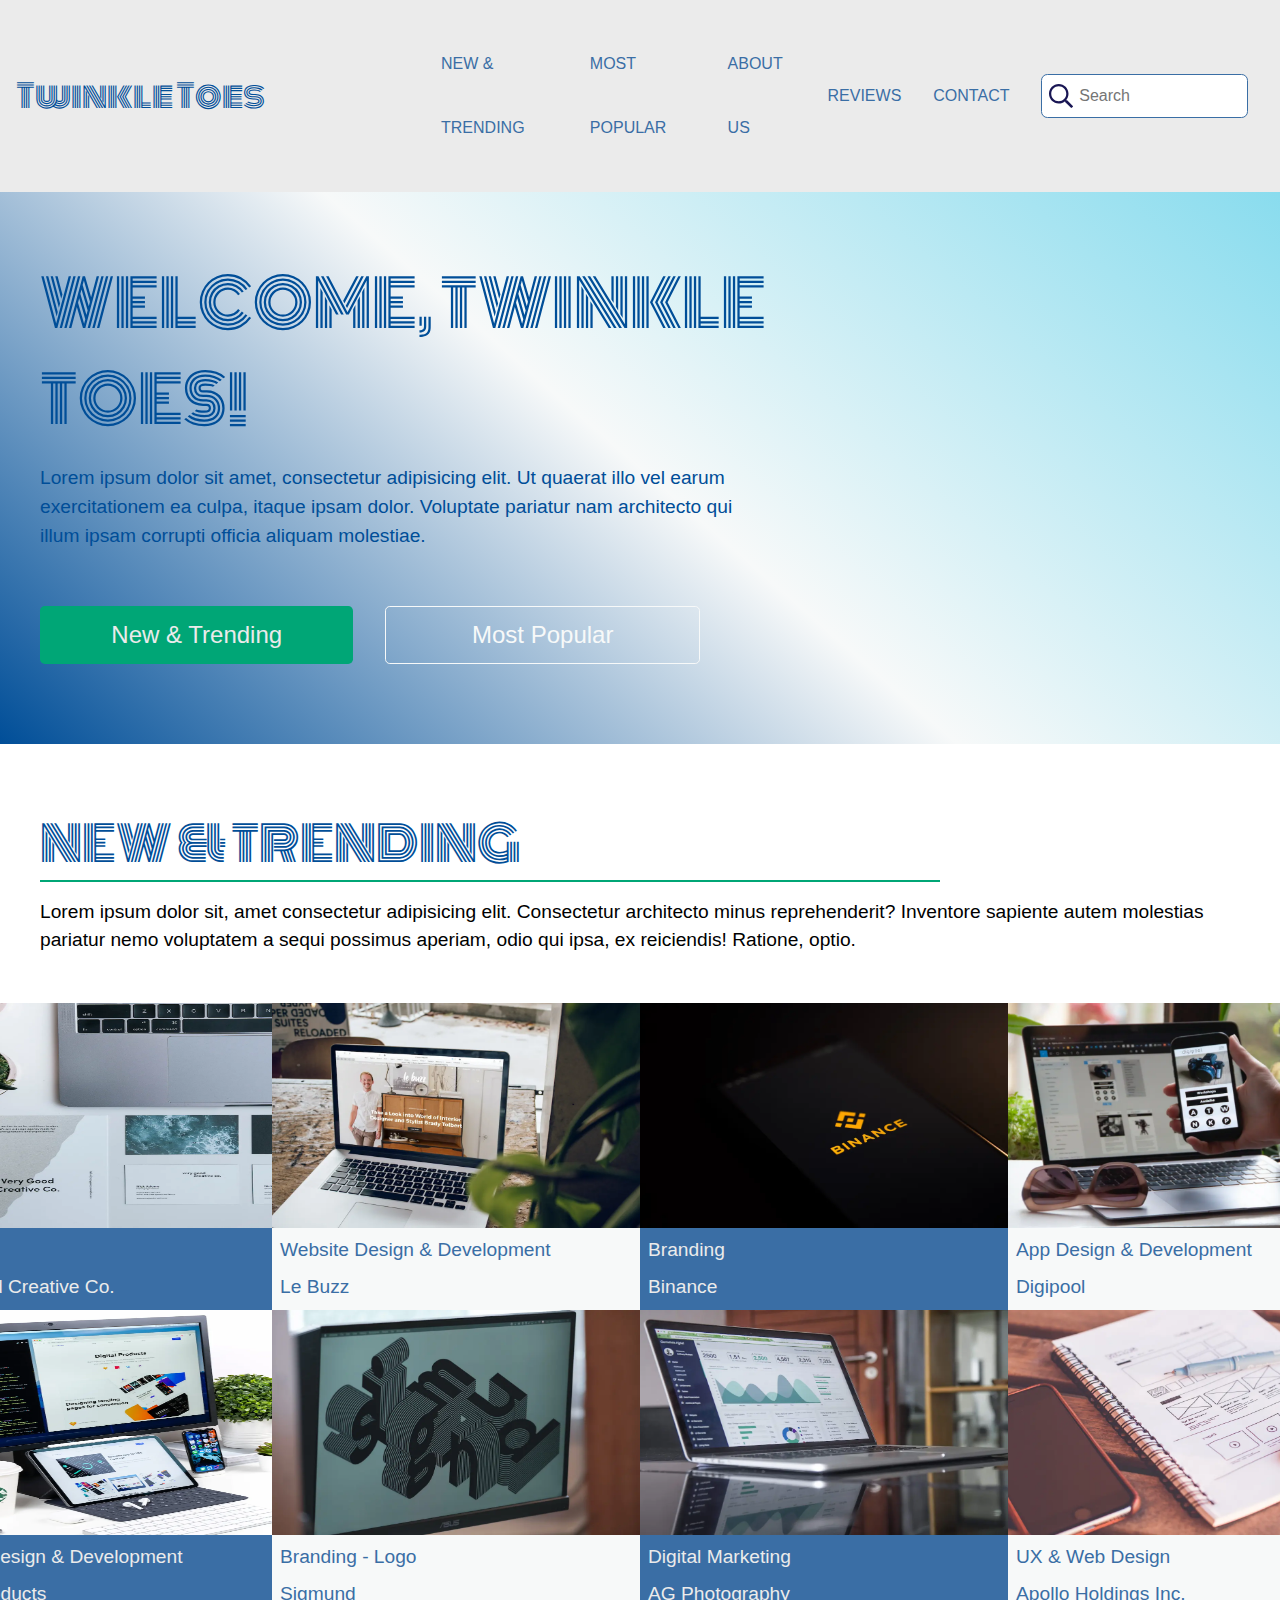
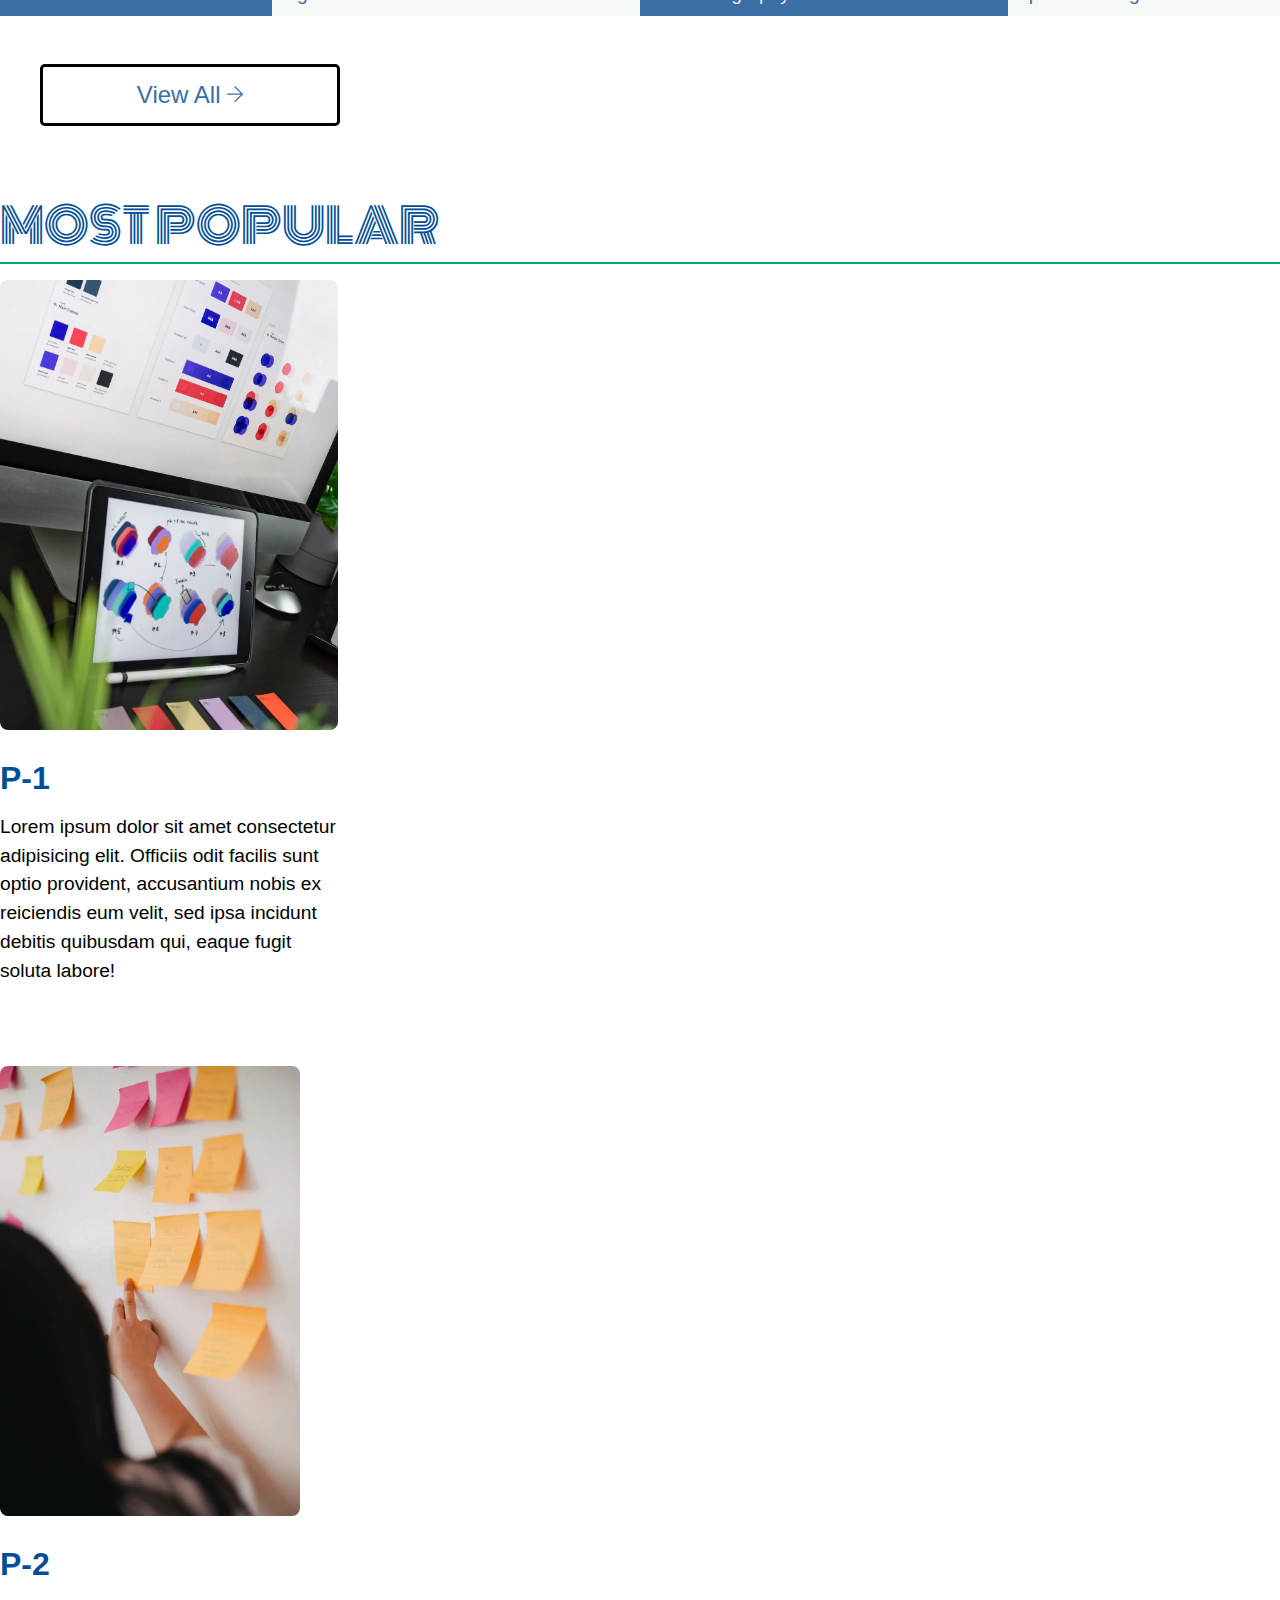
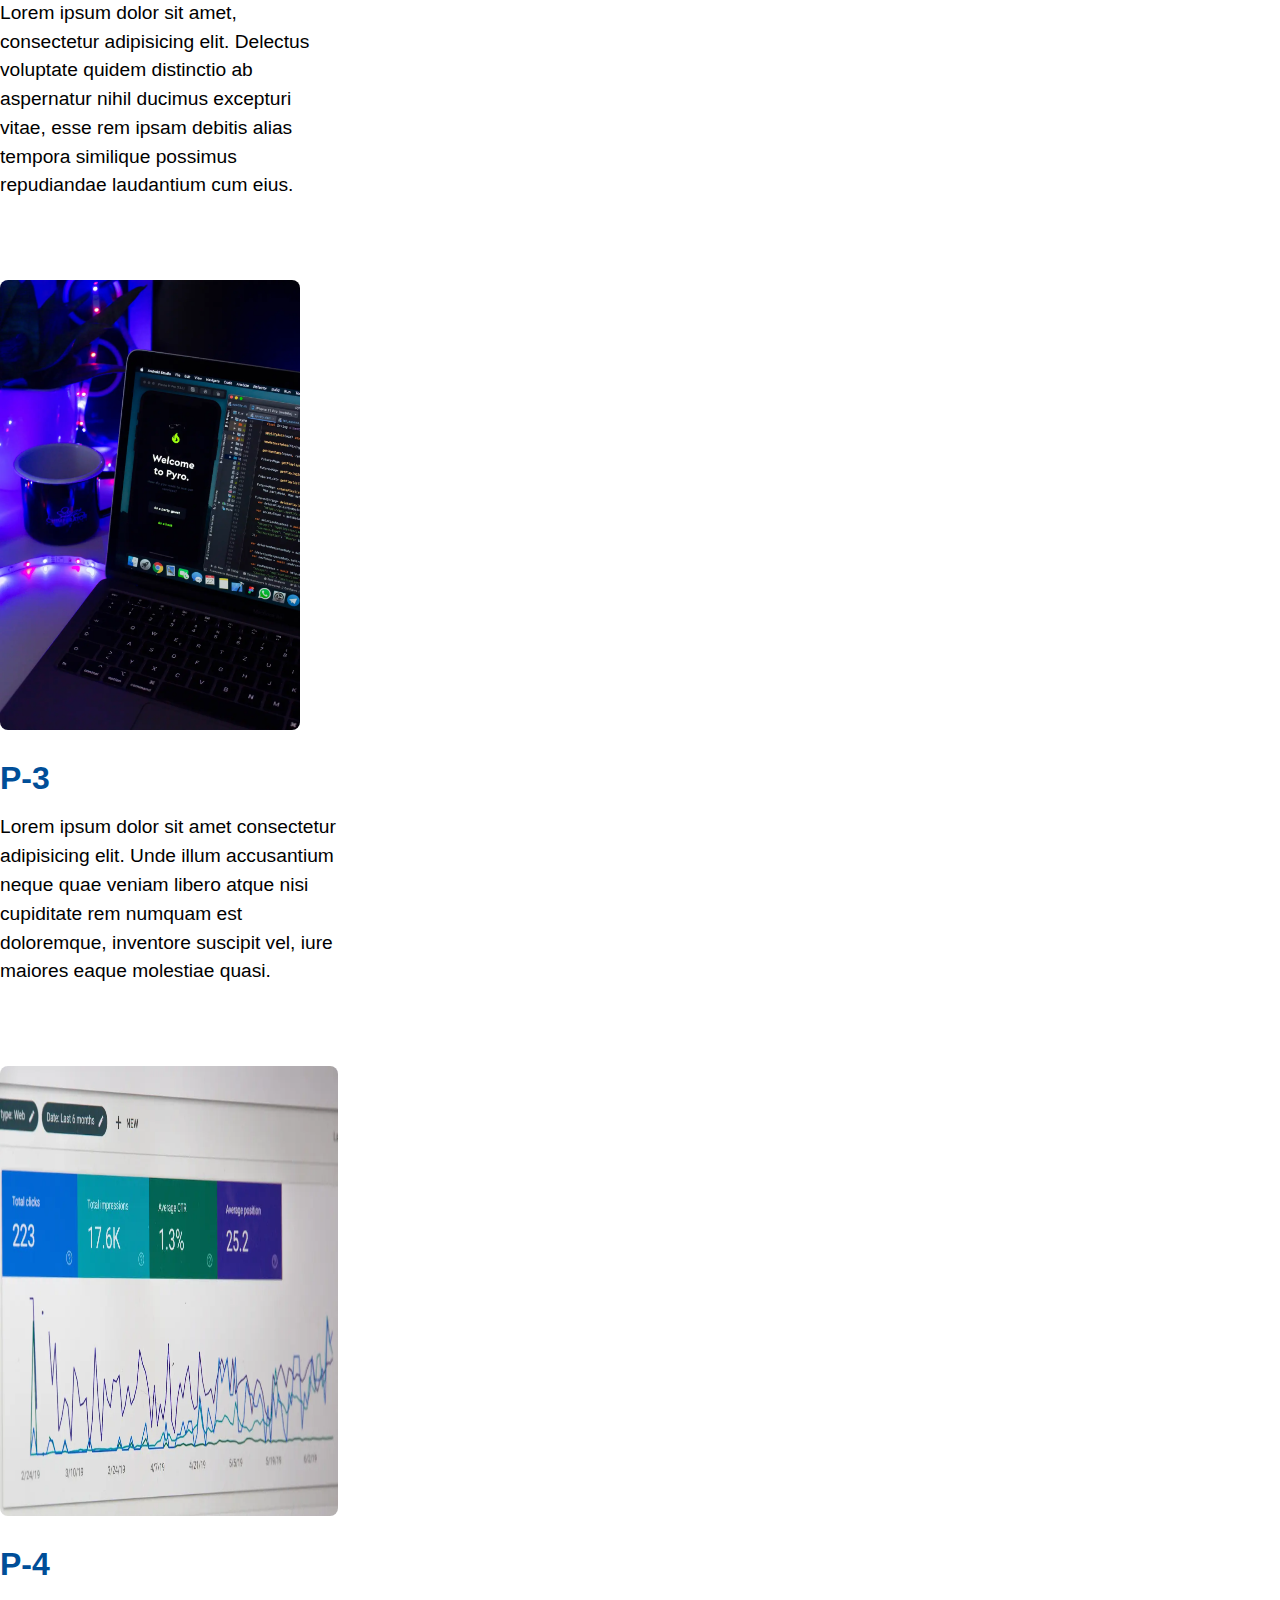
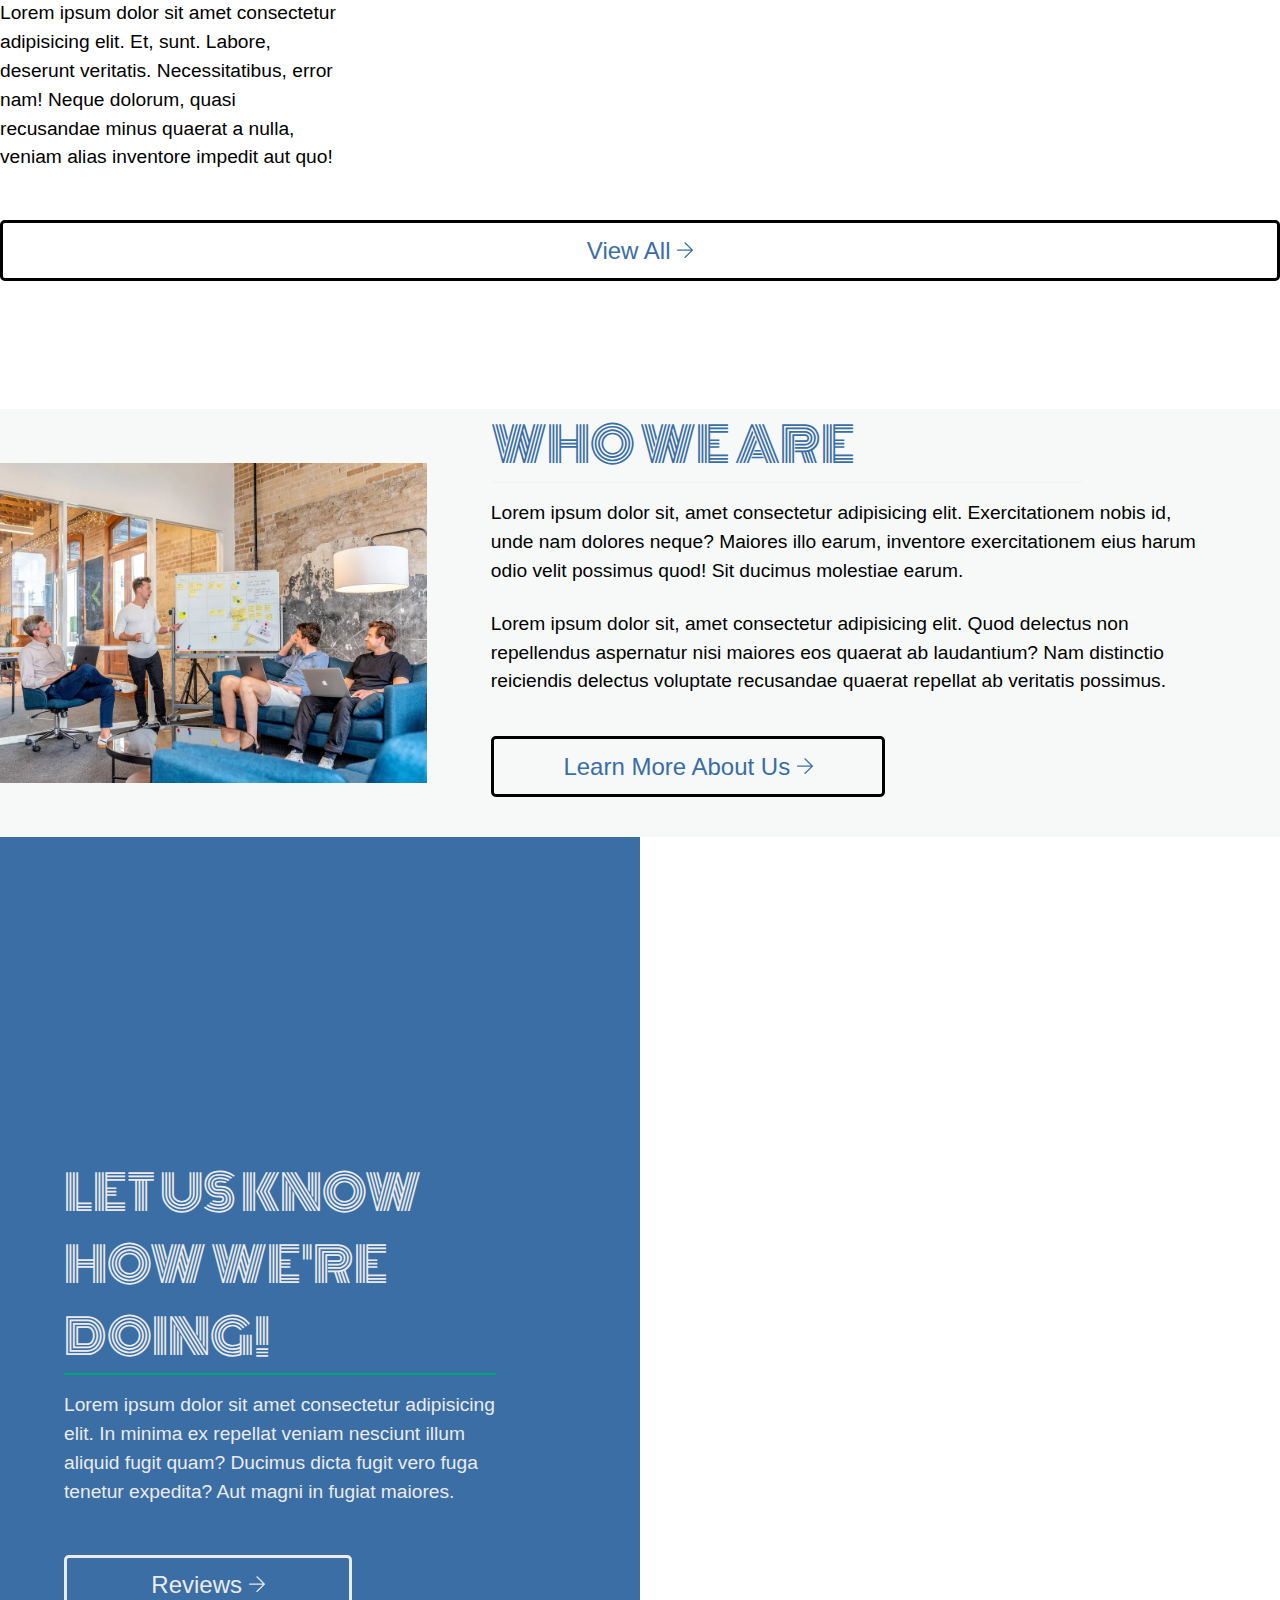
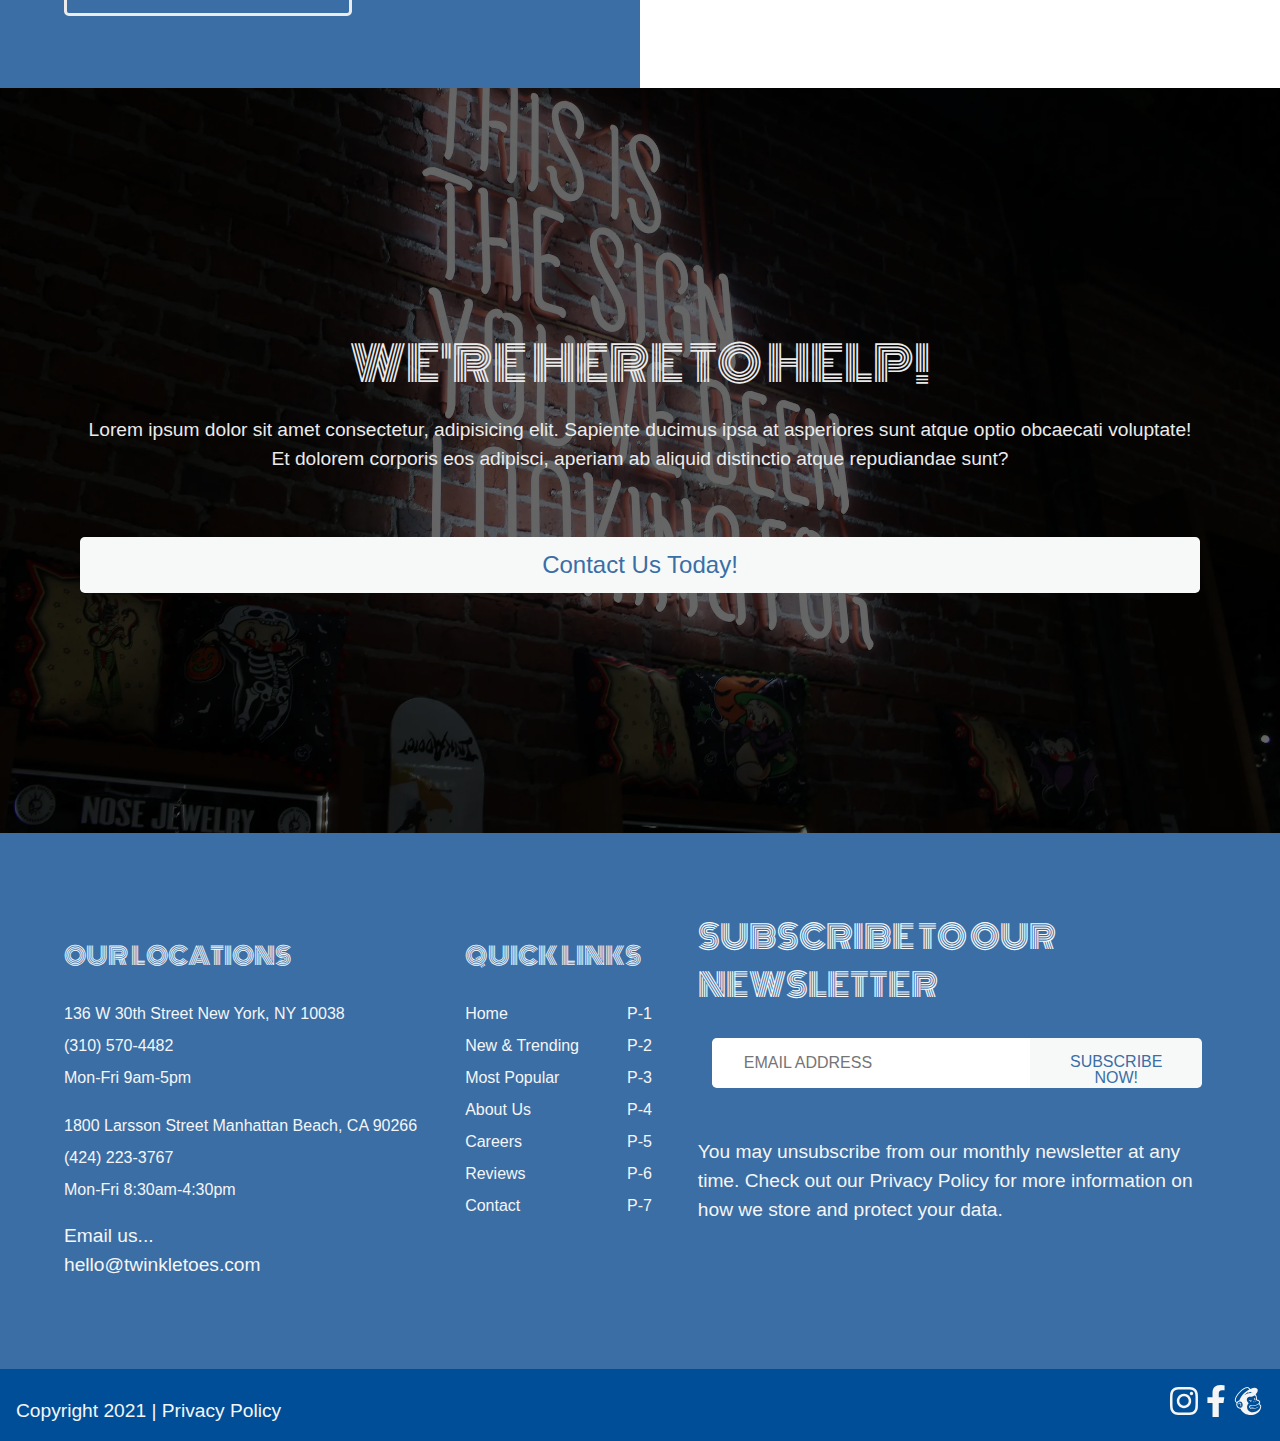
<file: index.html>
<!DOCTYPE html>
<html lang="en">
	<head>
		<meta charset="utf-8">
		<meta name="viewport" content="width=device-width, initial-scale=1.0">
		<title>Creative Studio | Home</title>
		<meta name="author" content="Christopher Glinka | glinkachris@gmail.com | GitHub: CGlinka95">
		<meta name="description" content="Prototype for a functioning shoe store website.">
		<!-- Google Fonts -->
		<link rel="preconnect" href="https://fonts.googleapis.com">
		<link rel="preconnect" href="https://fonts.gstatic.com" crossorigin>
		<link href="https://fonts.googleapis.com/css2?family=Monoton&display=swap" rel="stylesheet">
		<!-- Stylesheets -->
		<link rel="stylesheet" type="text/css" href="css/modern-reset.css">
		<link rel="stylesheet" type="text/css" href="css/styles.css">
		<script src="js/index.js" defer></script>
	</head>
	<body>
		<header>
			<div class="inner-container wide-flex">
				<div class="flex">
					<h1><a href="index.html">Twinkle Toes</a></h1>
					<div class="menu-icon">
						<svg enable-background="new 0 0 150 150" version="1.1" viewBox="0 0 150 150" xml:space="preserve" xmlns="http://www.w3.org/2000/svg">
							<path d="M15,30h120c8.284,0,15-6.716,15-15s-6.716-15-15-15H15C6.716,0,0,6.716,0,15S6.716,30,15,30z"/>
							<path d="M135,60H15C6.716,60,0,66.716,0,75s6.716,15,15,15h120c8.284,0,15-6.716,15-15S143.284,60,135,60z"/>
							<path d="M135 120h-120c-8.284 0-15 6.716-15 15s6.716 15 15 15h120c8.284 0 15-6.716 15-15s-6.716-15-15-15z"/>
						</svg>
					</div>
				</div>
				<nav class="navbar">
					<ul class="main-menu">
						<li>
							<a href="#">New & Trending</a>
						</li>
						<li>
							<a href="#">Most Popular</a>		
						</li>
						<li>
							<a href="#">About Us</a>	
						</li>
						<li>
							<a href="#">Reviews</a>	
						</li>
						<li>
							<a href="contact.html">Contact</a>	
						</li>
						<li>
							<form action="#" method="GET" role="search">
								<label class="sr-only" for="search">Search Bar</label>
								<input type="text" id="search" placeholder="Search" />
							</form>	
						</li>
					</ul>
				</nav>
			</div>
		</header>

		<main>
			<section class="home-section-1">
				<div class="wrapper">
					<h2>Welcome, Twinkle Toes!</h2>
					<p>
						Lorem ipsum dolor sit amet, consectetur adipisicing elit. Ut quaerat illo vel earum exercitationem ea culpa, itaque ipsam dolor. Voluptate pariatur nam architecto qui illum ipsam corrupti officia aliquam molestiae.
					</p>
					<div class="md-flex-container">
						<button>New & Trending</button>
						<button>Most Popular</button>
					</div>
				</div>
			</section>
			
			<section>
				<div class="wrapper">
					<h2>New & Trending</h2>
					<p>
						Lorem ipsum dolor sit, amet consectetur adipisicing elit. Consectetur architecto minus reprehenderit? Inventore sapiente autem molestias pariatur nemo voluptatem a sequi possimus aperiam, odio qui ipsa, ex reiciendis! Ratione, optio.
					</p>
				</div>
				<div class="horizontal-flex-container">
					<div>
						<img src="img/very-good-creative-branding.webp" alt="Very Good Creative Compnay Branding" title="Very Good Creative Compnay Branding">
						<p>Branding</p>
						<p>Very Good Creative Co.</p>
					</div>
					<div>
						<img src="img/le-buzz-website.webp" alt="Le Buzz Website on a Laptop" title="Le Buzz Website on a Laptop">
						<p>Website Design & Development</p>
						<p>Le Buzz</p>
					</div>
					<div>
						<img src="img/binance-branding.webp" alt="Binance Branding Logo" title="Binance Branding Logo">
						<p>Branding</p>
						<p>Binance</p>
					</div>
					<div>
						<img src="img/digipool-app-dev.webp" alt="App design and development on a smart phone and laptop" title="App design and development on a smart phone and laptop">
						<p>App Design & Development</p>
						<p>Digipool</p>
					</div>
				</div>
				<div class="horizontal-flex-container">
					<div>
						<img src="img/daniel-korpai-pKRNxEguRgM-unsplash.webp" alt="Coding for a website on a laptop and a tablet" title="Coding for a website on a laptop and a tablet">
						<p>Website Design & Development</p>
						<p>Digital Products</p>
					</div>
					<div>
						<img src="img/signmud-branding.webp" alt="Sigmund Branding Logo" title="Sigmund Branding Logo">
						<p>Branding - Logo</p>
						<p>Sigmund</p>
					</div>
					<div>
						<img src="img/ag-photography-digital-marketing.webp" alt="Digital Marketing graph on a laptop" title="Digital Marketing graph on a laptop">
						<p>Digital Marketing</p>
						<p>AG Photography</p>
					</div>
					<div>
						<img src="img/apollo-holdings-ux.webp" alt="Sketches of a UX and website design" title="Sketches of a UX and website design">
						<p>UX & Web Design</p>
						<p>Apollo Holdings Inc.</p>
					</div>
				</div>
				<div class="wrapper">
					<button>View All 
						<svg class="svg-inline--fa fa-arrow-right fa-w-14" aria-hidden="true" data-icon="arrow-right" data-prefix="fal" focusable="false" role="img" viewBox="0 0 448 512" xmlns="http://www.w3.org/2000/svg">
							<path d="M216.464 36.465l-7.071 7.07c-4.686 4.686-4.686 12.284 0 16.971L387.887 239H12c-6.627 0-12 5.373-12 12v10c0 6.627 5.373 12 12 12h375.887L209.393 451.494c-4.686 4.686-4.686 12.284 0 16.971l7.071 7.07c4.686 4.686 12.284 4.686 16.97 0l211.051-211.05c4.686-4.686 4.686-12.284 0-16.971L233.434 36.465c-4.686-4.687-12.284-4.687-16.97 0z" fill="currentColor"/>
						</svg>
					</button>
				</div>
			</section>
			
			<section>
				<div class="wrapper">
					<div>
						<h2>Most Popular</h2>
						<div class="md-flex-container">
							<div>
								<img src="img/branding.webp" alt="Comparing colour palettes" title="Comparing colour palettes">
								<h3>P-1</h3>
								<p>Lorem ipsum dolor sit amet consectetur adipisicing elit. Officiis odit facilis sunt optio provident, accusantium nobis ex reiciendis eum velit, sed ipsa incidunt debitis quibusdam qui, eaque fugit soluta labore!</p>
							</div>
							<div>
								<img src="img/web-design.webp" alt="Team collaborating over notes" title="Team collaborating over notes">
								<h3>P-2</h3>
								<p>Lorem ipsum dolor sit amet, consectetur adipisicing elit. Delectus voluptate quidem distinctio ab aspernatur nihil ducimus excepturi vitae, esse rem ipsam debitis alias tempora similique possimus repudiandae laudantium cum eius.</p>
							</div>
							<div>
								<img src="img/app-design.webp" alt="Coding a mobile app on a laptop" title="Coding a mobile app on a laptop">
								<h3>P-3</h3>
								<p>Lorem ipsum dolor sit amet consectetur adipisicing elit. Unde illum accusantium neque quae veniam libero atque nisi cupiditate rem numquam est doloremque, inventore suscipit vel, iure maiores eaque molestiae quasi.</p>
							</div>
							<div>
								<img src="img/digital-marketing.webp" alt="Digital marketing graph and statistics" title="Digital marketing graph and statistics">
								<h3>P-4</h3>
								<p>Lorem ipsum dolor sit amet consectetur adipisicing elit. Et, sunt. Labore, deserunt veritatis. Necessitatibus, error nam! Neque dolorum, quasi recusandae minus quaerat a nulla, veniam alias inventore impedit aut quo!</p>
							</div>
						</div>
						<button>View All 
							<svg class="svg-inline--fa fa-arrow-right fa-w-14" aria-hidden="true" data-icon="arrow-right" data-prefix="fal" focusable="false" role="img" viewBox="0 0 448 512" xmlns="http://www.w3.org/2000/svg">
								<path d="M216.464 36.465l-7.071 7.07c-4.686 4.686-4.686 12.284 0 16.971L387.887 239H12c-6.627 0-12 5.373-12 12v10c0 6.627 5.373 12 12 12h375.887L209.393 451.494c-4.686 4.686-4.686 12.284 0 16.971l7.071 7.07c4.686 4.686 12.284 4.686 16.97 0l211.051-211.05c4.686-4.686 4.686-12.284 0-16.971L233.434 36.465c-4.686-4.687-12.284-4.687-16.97 0z" fill="currentColor"/>
							</svg>
						</button>
					</div>
				</div>
			</section>

			<section>
				<div class="wrapper">
					<h2>Who We Are</h2>
					<p>
						Lorem ipsum dolor sit, amet consectetur adipisicing elit. Exercitationem nobis id, unde nam dolores neque? Maiores illo earum, inventore exercitationem eius harum odio velit possimus quod! Sit ducimus molestiae earum.
					</p>
					<p>
						Lorem ipsum dolor sit, amet consectetur adipisicing elit. Quod delectus non repellendus aspernatur nisi maiores eos quaerat ab laudantium? Nam distinctio reiciendis delectus voluptate recusandae quaerat repellat ab veritatis possimus.
					</p>
					<button>Learn More About Us 
						<svg class="svg-inline--fa fa-arrow-right fa-w-14" aria-hidden="true" data-icon="arrow-right" data-prefix="fal" focusable="false" role="img" viewBox="0 0 448 512" xmlns="http://www.w3.org/2000/svg">
							<path d="M216.464 36.465l-7.071 7.07c-4.686 4.686-4.686 12.284 0 16.971L387.887 239H12c-6.627 0-12 5.373-12 12v10c0 6.627 5.373 12 12 12h375.887L209.393 451.494c-4.686 4.686-4.686 12.284 0 16.971l7.071 7.07c4.686 4.686 12.284 4.686 16.97 0l211.051-211.05c4.686-4.686 4.686-12.284 0-16.971L233.434 36.465c-4.686-4.687-12.284-4.687-16.97 0z" fill="currentColor"/>
						</svg>
					</button>
				</div>
				<div>
					<img src="img/creative-studio-ux-team.webp" alt="Digital UX team collaborating in a board room." title="Digital UX team collaborating in a board room.">
				</div>
			</section>
			
			<div class="sec-flex-container">
				<section>
					<div class="wrapper">
						<h2>Let us know how we're doing!</h2>
						<p>
							Lorem ipsum dolor sit amet consectetur adipisicing elit. In minima ex repellat veniam nesciunt illum aliquid fugit quam? Ducimus dicta fugit vero fuga tenetur expedita? Aut magni in fugiat maiores.
						</p>
						<button>Reviews 
							<svg class="svg-inline--fa fa-arrow-right fa-w-14" aria-hidden="true" data-icon="arrow-right" data-prefix="fal" focusable="false" role="img" viewBox="0 0 448 512" xmlns="http://www.w3.org/2000/svg">
								<path d="M216.464 36.465l-7.071 7.07c-4.686 4.686-4.686 12.284 0 16.971L387.887 239H12c-6.627 0-12 5.373-12 12v10c0 6.627 5.373 12 12 12h375.887L209.393 451.494c-4.686 4.686-4.686 12.284 0 16.971l7.071 7.07c4.686 4.686 12.284 4.686 16.97 0l211.051-211.05c4.686-4.686 4.686-12.284 0-16.971L233.434 36.465c-4.686-4.687-12.284-4.687-16.97 0z" fill="currentColor"/>
							</svg>
						</button>
					</div>
				</section>
			</div>

			<section class="background-img">
				<div class="wrapper">
					<h2>We're here to help!</h2>
					<p>
						Lorem ipsum dolor sit amet consectetur, adipisicing elit. Sapiente ducimus ipsa at asperiores sunt atque optio obcaecati voluptate! Et dolorem corporis eos adipisci, aperiam ab aliquid distinctio atque repudiandae sunt?
					</p>
					<button>Contact Us Today!</button>
				</div>
			</section>
		</main>

		<footer>
			<section class="lg-flex-container">
				<div class="footer-flex-container">
					<div>
						<h2>Our Locations</h2>
						<ul>
							<li>136 W 30th Street New York, NY 10038</li>
							<li>(310) 570-4482</li>
							<li>Mon-Fri 9am-5pm</li>
						</ul>
						<ul>
							<li>1800 Larsson Street Manhattan Beach, CA 90266</li>
							<li>(424) 223-3767</li>
							<li>Mon-Fri 8:30am-4:30pm</li>
						</ul>
						<p>Email us...</p>
						<p>hello@twinkletoes.com</p>
					</div>
	
					<div>
						<h2>Quick Links</h2>
						<nav class="footer-flex-container-2">
							<ul>
								<li><a href="index.html">Home</a></li>
								<li><a href="#">New & Trending</a></li>
								<li><a href="#">Most Popular</a></li>
								<li><a href="#">About Us</a></li>
								<li><a href="#">Careers</a></li>
								<li><a href="#">Reviews</a></li>
								<li><a href="contact.html">Contact</a></li>
							</ul>
							<ul>
								<li><a href="#">P-1</a></li>
								<li><a href="#">P-2</a></li>
								<li><a href="#">P-3</a></li>
								<li><a href="#">P-4</a></li>
								<li><a href="#">P-5</a></li>
								<li><a href="#">P-6</a></li>
								<li><a href="#">P-7</a></li>
							</ul>
						</nav>
					</div>
				</div>
				
				<section>
					<h2>Subscribe To Our Newsletter</h2>
					<form action="#" method="POST">
						<fieldset class="subscription-form-control">
							<label class="sr-only" for="subEmail">Email Address</label>
							<input type="text" id="subEmail" placeholder="EMAIL ADDRESS">
							<button type="submit">SUBSCRIBE NOW!</button>
						</fieldset>
					</form>
					<p>
						You may unsubscribe from our monthly newsletter at any time. Check out our Privacy Policy for more information on how we store and protect your data.
					</p>
				</section>
			</section>

			<div class="sub-footer">
				<div class="sub-footer-wrapper">
					<div class="svg-container">
						<svg class="svg-inline--fa fa-instagram fa-w-14" aria-hidden="true" data-icon="instagram" data-prefix="fab" focusable="false" role="img" viewBox="0 0 448 512" xmlns="http://www.w3.org/2000/svg">
							<path d="M224.1 141c-63.6 0-114.9 51.3-114.9 114.9s51.3 114.9 114.9 114.9S339 319.5 339 255.9 287.7 141 224.1 141zm0 189.6c-41.1 0-74.7-33.5-74.7-74.7s33.5-74.7 74.7-74.7 74.7 33.5 74.7 74.7-33.6 74.7-74.7 74.7zm146.4-194.3c0 14.9-12 26.8-26.8 26.8-14.9 0-26.8-12-26.8-26.8s12-26.8 26.8-26.8 26.8 12 26.8 26.8zm76.1 27.2c-1.7-35.9-9.9-67.7-36.2-93.9-26.2-26.2-58-34.4-93.9-36.2-37-2.1-147.9-2.1-184.9 0-35.8 1.7-67.6 9.9-93.9 36.1s-34.4 58-36.2 93.9c-2.1 37-2.1 147.9 0 184.9 1.7 35.9 9.9 67.7 36.2 93.9s58 34.4 93.9 36.2c37 2.1 147.9 2.1 184.9 0 35.9-1.7 67.7-9.9 93.9-36.2 26.2-26.2 34.4-58 36.2-93.9 2.1-37 2.1-147.8 0-184.8zM398.8 388c-7.8 19.6-22.9 34.7-42.6 42.6-29.5 11.7-99.5 9-132.1 9s-102.7 2.6-132.1-9c-19.6-7.8-34.7-22.9-42.6-42.6-11.7-29.5-9-99.5-9-132.1s-2.6-102.7 9-132.1c7.8-19.6 22.9-34.7 42.6-42.6 29.5-11.7 99.5-9 132.1-9s102.7-2.6 132.1 9c19.6 7.8 34.7 22.9 42.6 42.6 11.7 29.5 9 99.5 9 132.1s2.7 102.7-9 132.1z" fill="currentColor"/>
						</svg>
						<svg class="svg-inline--fa fa-facebook-f fa-w-10" aria-hidden="true" data-icon="facebook-f" data-prefix="fab" focusable="false" role="img" viewBox="0 0 320 512" xmlns="http://www.w3.org/2000/svg">
							<path d="M279.14 288l14.22-92.66h-88.91v-60.13c0-25.35 12.42-50.06 52.24-50.06h40.42V6.26S260.43 0 225.36 0c-73.22 0-121.08 44.38-121.08 124.72v70.62H22.89V288h81.39v224h100.17V288z" fill="currentColor"/>
						</svg>
						<svg class="svg-inline--fa fa-mailchimp fa-w-14" aria-hidden="true" data-icon="mailchimp" data-prefix="fab" focusable="false" role="img" viewBox="0 0 448 512" xmlns="http://www.w3.org/2000/svg">
							<path d="M330.61 243.52a36.15 36.15 0 0 1 9.3 0c1.66-3.83 1.95-10.43.45-17.61-2.23-10.67-5.25-17.14-11.48-16.13s-6.47 8.74-4.24 19.42c1.26 6 3.49 11.14 6 14.32zM277.05 252c4.47 2 7.2 3.26 8.28 2.13 1.89-1.94-3.48-9.39-12.12-13.09a31.44 31.44 0 0 0-30.61 3.68c-3 2.18-5.81 5.22-5.41 7.06.85 3.74 10-2.71 22.6-3.48 7-.44 12.8 1.75 17.26 3.71zm-9 5.13c-9.07 1.42-15 6.53-13.47 10.1.9.34 1.17.81 5.21-.81a37 37 0 0 1 18.72-1.95c2.92.34 4.31.52 4.94-.49 1.46-2.22-5.71-8-15.39-6.85zm54.17 17.1c3.38-6.87-10.9-13.93-14.3-7s10.92 13.88 14.32 6.97zm15.66-20.47c-7.66-.13-7.95 15.8-.26 15.93s7.98-15.81.28-15.96zm-218.79 78.9c-1.32.31-6 1.45-8.47-2.35-5.2-8 11.11-20.38 3-35.77-9.1-17.47-27.82-13.54-35.05-5.54-8.71 9.6-8.72 23.54-5 24.08 4.27.57 4.08-6.47 7.38-11.63a12.83 12.83 0 0 1 17.85-3.72c11.59 7.59 1.37 17.76 2.28 28.62 1.39 16.68 18.42 16.37 21.58 9a2.08 2.08 0 0 0-.2-2.33c.03.89.68-1.3-3.35-.39zm299.72-17.07c-3.35-11.73-2.57-9.22-6.78-20.52 2.45-3.67 15.29-24-3.07-43.25-10.4-10.92-33.9-16.54-41.1-18.54-1.5-11.39 4.65-58.7-21.52-83 20.79-21.55 33.76-45.29 33.73-65.65-.06-39.16-48.15-51-107.42-26.47l-12.55 5.33c-.06-.05-22.71-22.27-23.05-22.57C169.5-18-41.77 216.81 25.78 273.85l14.76 12.51a72.49 72.49 0 0 0-4.1 33.5c3.36 33.4 36 60.42 67.53 60.38 57.73 133.06 267.9 133.28 322.29 3 1.74-4.47 9.11-24.61 9.11-42.38s-10.09-25.27-16.53-25.27zm-316 48.16c-22.82-.61-47.46-21.15-49.91-45.51-6.17-61.31 74.26-75.27 84-12.33 4.54 29.64-4.67 58.49-34.12 57.81zM84.3 249.55C69.14 252.5 55.78 261.09 47.6 273c-4.88-4.07-14-12-15.59-15-13.01-24.85 14.24-73 33.3-100.21C112.42 90.56 186.19 39.68 220.36 48.91c5.55 1.57 23.94 22.89 23.94 22.89s-34.15 18.94-65.8 45.35c-42.66 32.85-74.89 80.59-94.2 132.4zM323.18 350.7s-35.74 5.3-69.51-7.07c6.21-20.16 27 6.1 96.4-13.81 15.29-4.38 35.37-13 51-25.35a102.85 102.85 0 0 1 7.12 24.28c3.66-.66 14.25-.52 11.44 18.1-3.29 19.87-11.73 36-25.93 50.84A106.86 106.86 0 0 1 362.55 421a132.45 132.45 0 0 1-20.34 8.58c-53.51 17.48-108.3-1.74-126-43a66.33 66.33 0 0 1-3.55-9.74c-7.53-27.2-1.14-59.83 18.84-80.37 1.23-1.31 2.48-2.85 2.48-4.79a8.45 8.45 0 0 0-1.92-4.54c-7-10.13-31.19-27.4-26.33-60.83 3.5-24 24.49-40.91 44.07-39.91l5 .29c8.48.5 15.89 1.59 22.88 1.88 11.69.5 22.2-1.19 34.64-11.56 4.2-3.5 7.57-6.54 13.26-7.51a17.45 17.45 0 0 1 13.6 2.24c10 6.64 11.4 22.73 11.92 34.49.29 6.72 1.1 23 1.38 27.63.63 10.67 3.43 12.17 9.11 14 3.19 1.05 6.15 1.83 10.51 3.06 13.21 3.71 21 7.48 26 12.31a16.38 16.38 0 0 1 4.74 9.29c1.56 11.37-8.82 25.4-36.31 38.16-46.71 21.68-93.68 14.45-100.48 13.68-20.15-2.71-31.63 23.32-19.55 41.15 22.64 33.41 122.4 20 151.37-21.35.69-1 .12-1.59-.73-1-41.77 28.58-97.06 38.21-128.46 26-4.77-1.85-14.73-6.44-15.94-16.67 43.6 13.49 71 .74 71 .74s2.03-2.79-.56-2.53zm-68.47-5.7zm-83.4-187.5c16.74-19.35 37.36-36.18 55.83-45.63a.73.73 0 0 1 1 1c-1.46 2.66-4.29 8.34-5.19 12.65a.75.75 0 0 0 1.16.79c11.49-7.83 31.48-16.22 49-17.3a.77.77 0 0 1 .52 1.38 41.86 41.86 0 0 0-7.71 7.74.75.75 0 0 0 .59 1.19c12.31.09 29.66 4.4 41 10.74.76.43.22 1.91-.64 1.72-69.55-15.94-123.08 18.53-134.5 26.83a.76.76 0 0 1-1-1.12z" fill="currentColor"/>
						</svg>
					</div>
					<p>Copyright 2021 | Privacy Policy</p>
				</div>
			</div>
		</footer>
	</body>
</html>
</file>
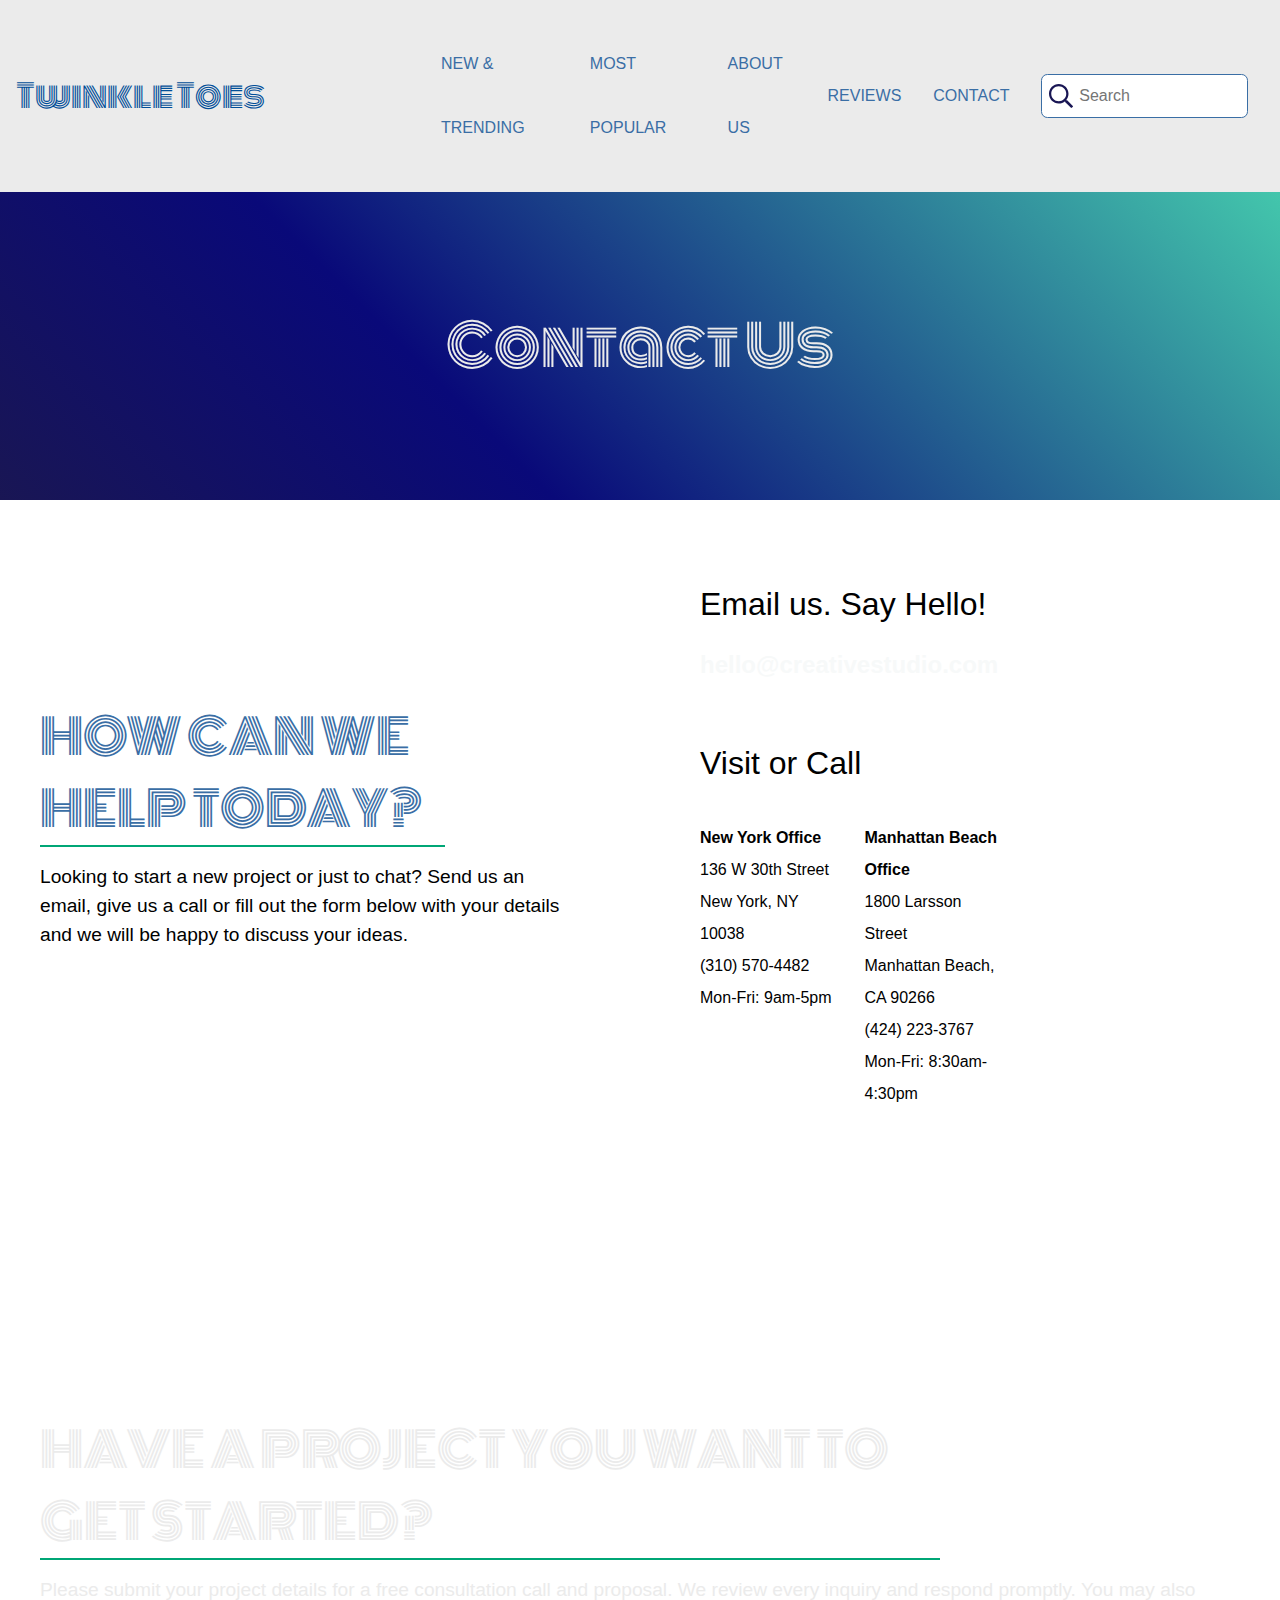
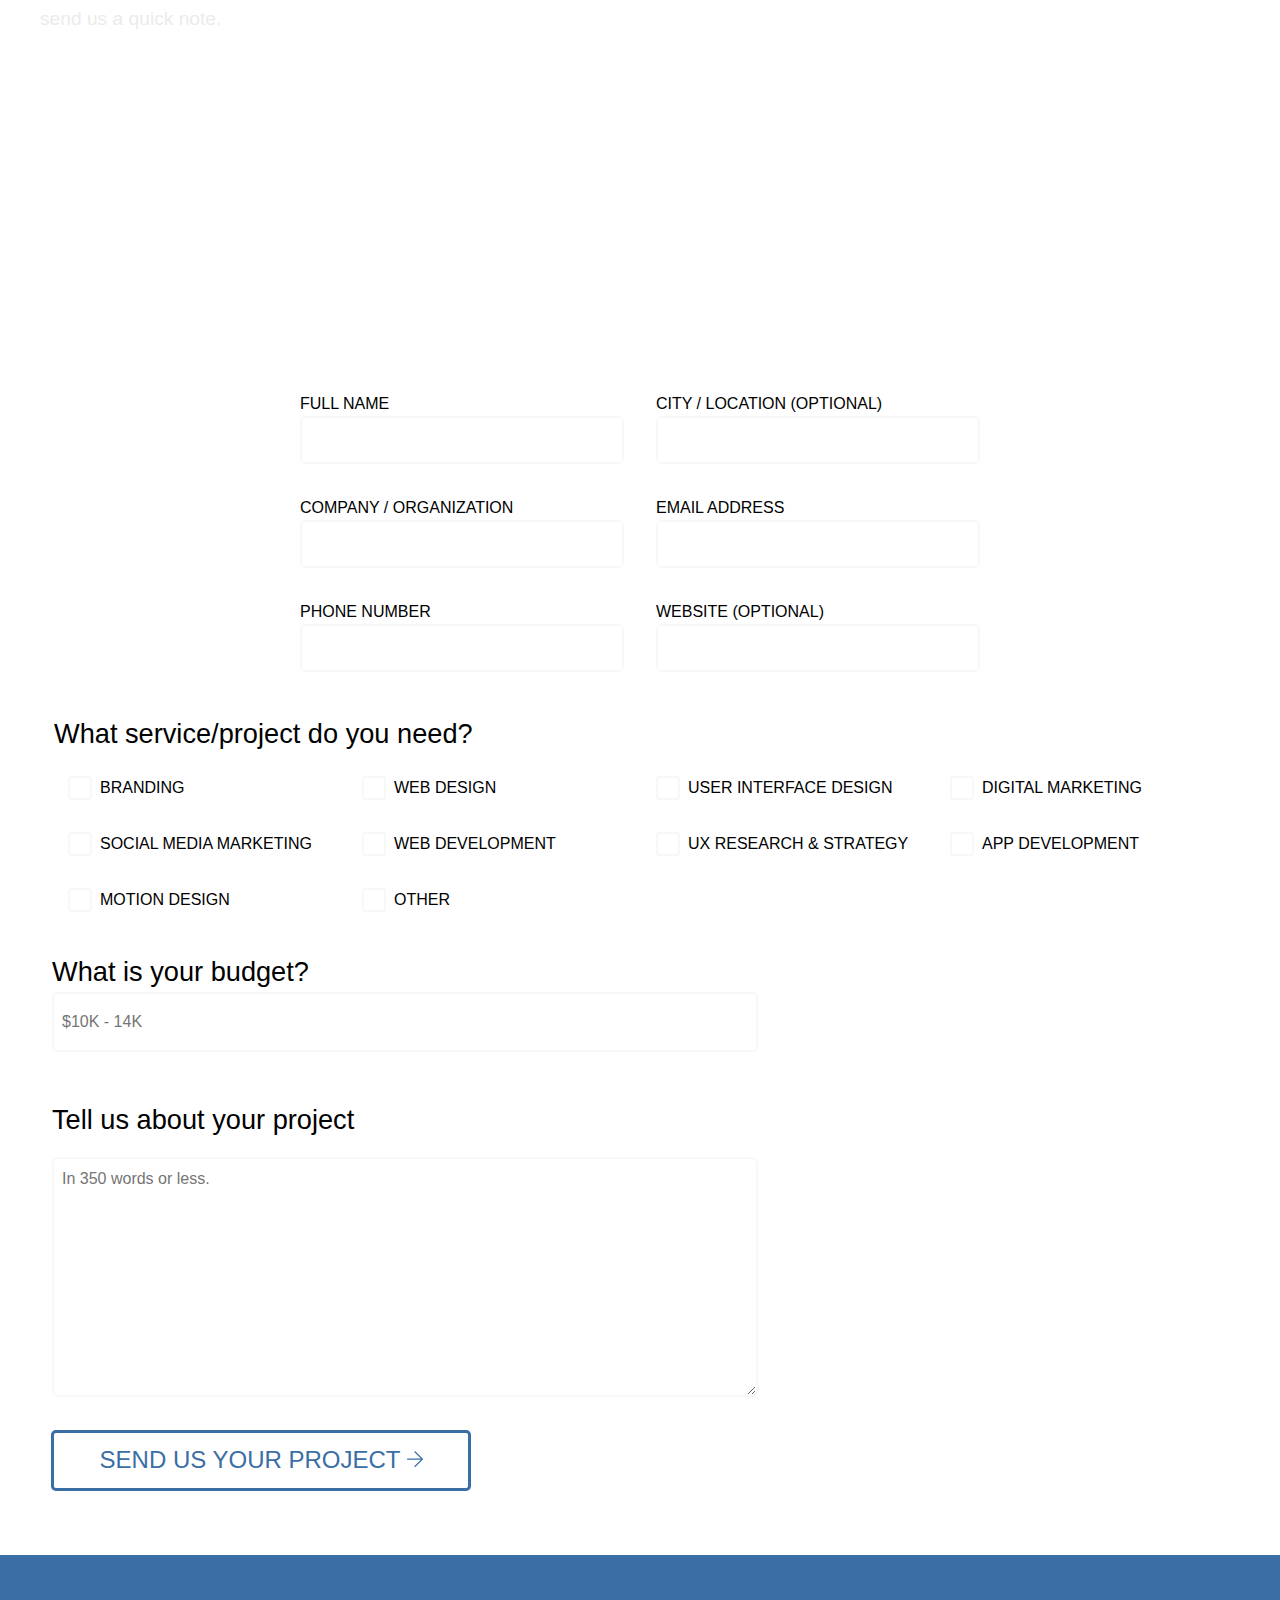
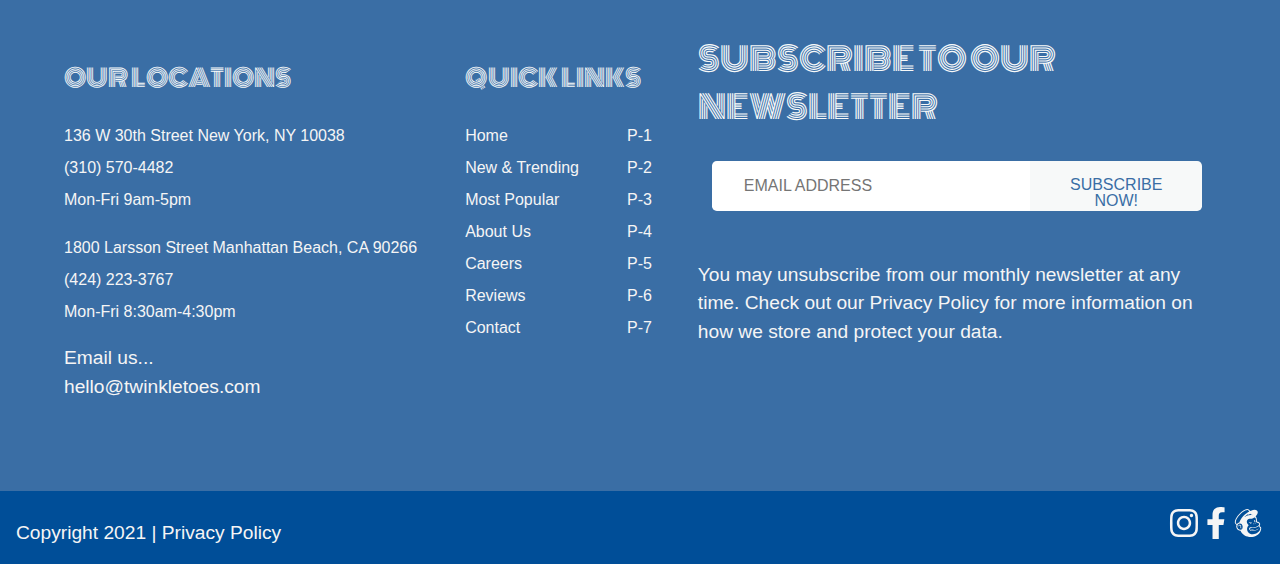
<file: contact.html>
<!DOCTYPE html>
<html lang="en">
	<head>
		<meta charset="utf-8">
		<meta name="viewport" content="width=device-width, initial-scale=1.0">
		<title>Creative Studio | Contact Us</title>
		<meta name="author" content="Christopher Glinka | glinkachris@gmail.com | GitHub: CGlinka95">
		<meta name="description" content="Assignment 3 to demonstrate my knowledge and skill to create an advanced layout.">
		<!-- Google Fonts -->
		<link rel="preconnect" href="https://fonts.googleapis.com">
		<link rel="preconnect" href="https://fonts.gstatic.com" crossorigin>
		<link href="https://fonts.googleapis.com/css2?family=Monoton&display=swap" rel="stylesheet">
		<!-- Stylesheets -->
		<link rel="stylesheet" type="text/css" href="css/modern-reset.css">
		<link rel="stylesheet" type="text/css" href="css/styles.css">
		<script src="js/index.js" defer></script>
	</head>
	<body>
		<header>
			<div class="inner-container wide-flex">
				<div class="flex">
					<h1><a href="index.html">Twinkle Toes</a></h1>
					<div class="menu-icon">
						<svg enable-background="new 0 0 150 150" version="1.1" viewBox="0 0 150 150" xml:space="preserve" xmlns="http://www.w3.org/2000/svg">
							<path d="M15,30h120c8.284,0,15-6.716,15-15s-6.716-15-15-15H15C6.716,0,0,6.716,0,15S6.716,30,15,30z"/>
							<path d="M135,60H15C6.716,60,0,66.716,0,75s6.716,15,15,15h120c8.284,0,15-6.716,15-15S143.284,60,135,60z"/>
							<path d="M135 120h-120c-8.284 0-15 6.716-15 15s6.716 15 15 15h120c8.284 0 15-6.716 15-15s-6.716-15-15-15z"/>
						</svg>
					</div>
				</div>
				<nav class="navbar">
					<ul class="main-menu">
						<li>
							<a href="#">New & Trending</a>
						</li>
						<li>
							<a href="#">Most Popular</a>		
						</li>
						<li>
							<a href="#">About Us</a>	
						</li>
						<li>
							<a href="#">Reviews</a>	
						</li>
						<li>
							<a href="contact.html">Contact</a>	
						</li>
						<li>
							<form action="#" method="GET" role="search">
								<label class="sr-only" for="search">Search Bar</label>
								<input type="text" id="search" placeholder="Search" />
							</form>	
						</li>
					</ul>
				</nav>
			</div>
		</header>

        <main>
            <h1>Contact Us</h1>
            <section class="contact-section-1">
                <div>
                    <h2>How Can We Help Today?</h2>
                    <p>
                        Looking to start a new project or just to chat? Send us an email, give us a call or fill out the form below with your details and we will be happy to discuss your ideas.
                    </p>
                </div>
                <div>
                    <h3>Email us. Say Hello!</h3>
                    <p>hello@creativestudio.com</p>
                    <h3>Visit or Call</h3>
                    <div class="md-flex-container">
                        <ul>
                            <li>New York Office</li>
                            <li>136 W 30th Street</li>
							<li>New York, NY 10038</li>
                            <li>(310) 570-4482</li>
                            <li>Mon-Fri: 9am-5pm</li>
                        </ul>
                        <ul>
                            <li>Manhattan Beach Office</li>
                            <li>1800 Larsson Street</li>
                            <li>Manhattan Beach, CA 90266</li>
							<li>(424) 223-3767</li>
                            <li>Mon-Fri: 8:30am-4:30pm</li>
                        </ul>
                    </div>
                </div>
            </section>

            <section class="background-img-2">
				<div class="wrapper-2">
					<h2>Have A Project You Want To Get Started?</h2>
					<p>
						Please submit your project details for a free consultation call and proposal. We review every inquiry and respond promptly. You may also send us a quick note.
					</p>
				</div>
            </section>

            <form action="#" method="POST">
                <fieldset class="md-flex-container">
					<div class="customer-info">
						<div>
							<label for="fullName">Full Name</label>
							<input type="text" id="fullName" required>
						</div>
						<div>
							<label for="company">Company / Organization</label>
							<input type="text" id="company" required>
						</div>
						<div>
							<label for="phone">Phone Number</label>
							<input type="text" id="phone" required>
						</div>
					</div>
					<div class="customer-info">
						<div>
							<label for="city">City / Location (optional)</label>
							<input type="text" id="city">
						</div>
						<div>
							<label for="email">Email Address</label>
							<input type="email" id="email" required>
						</div>
						<div>
							<label for="website">Website (optional)</label>
							<input type="text" id="website">
						</div>
					</div>
				</fieldset>

				<fieldset class="checkbox-form-control">
					<legend>What service/project do you need?</legend>
					<div>
						<input type="checkbox" id="checkbox_1">
						<label for="checkbox_1">Branding</label>
					</div>
					<div>
						<input type="checkbox" id="checkbox_2">
						<label for="checkbox_2">Web Design</label>
					</div>
					<div>
						<input type="checkbox" id="checkbox_3">
						<label for="checkbox_3">User Interface Design</label>
					</div>
					<div>
						<input type="checkbox" id="checkbox_4">
						<label for="checkbox_4">Digital Marketing</label>
					</div>
					<div>
						<input type="checkbox" id="checkbox_5">
						<label for="checkbox_5">Social Media Marketing</label>
					</div>
					<div>
						<input type="checkbox" id="checkbox_6">
						<label for="checkbox_6">Web Development</label>
					</div>
					<div>
						<input type="checkbox" id="checkbox_7">
						<label for="checkbox_7">UX Research & Strategy</label>
					</div>
					<div>
						<input type="checkbox" id="checkbox_8">
						<label for="checkbox_8">App Development</label>
					</div>
					<div>
						<input type="checkbox" id="checkbox_9">
						<label for="checkbox_9">Motion Design</label>
					</div>
					<div>
						<input type="checkbox" id="checkbox_10">
						<label for="checkbox_10">Other</label>
					</div>
				</fieldset>

				<fieldset class="budget-form-control">
					<div>
						<label for="budget">What is your budget?</label>
						<input type="number" id="budget" placeholder="$10K - 14K">
					</div>
				</fieldset>

				<fieldset class="textarea-form-control">
					<label for="description">Tell us about your project</label>
					<textarea name="projectDescription" id="description" placeholder="In 350 words or less." maxlength="350"></textarea>
				</fieldset>
				<div class="wrapper">
					<button type="submit">Send Us Your Project 
						<svg class="svg-inline--fa fa-arrow-right fa-w-14" aria-hidden="true" data-icon="arrow-right" data-prefix="fal" focusable="false" role="img" viewBox="0 0 448 512" xmlns="http://www.w3.org/2000/svg">
							<path d="M216.464 36.465l-7.071 7.07c-4.686 4.686-4.686 12.284 0 16.971L387.887 239H12c-6.627 0-12 5.373-12 12v10c0 6.627 5.373 12 12 12h375.887L209.393 451.494c-4.686 4.686-4.686 12.284 0 16.971l7.071 7.07c4.686 4.686 12.284 4.686 16.97 0l211.051-211.05c4.686-4.686 4.686-12.284 0-16.971L233.434 36.465c-4.686-4.687-12.284-4.687-16.97 0z" fill="currentColor"/>
						</svg>
					</button>
				</div>
            </form>
        </main>

        <footer>
			<section class="lg-flex-container">
				<div class="footer-flex-container">
					<div>
						<h2>Our Locations</h2>
						<ul>
							<li>136 W 30th Street New York, NY 10038</li>
							<li>(310) 570-4482</li>
							<li>Mon-Fri 9am-5pm</li>
						</ul>
						<ul>
							<li>1800 Larsson Street Manhattan Beach, CA 90266</li>
							<li>(424) 223-3767</li>
							<li>Mon-Fri 8:30am-4:30pm</li>
						</ul>
						<p>Email us...</p>
						<p>hello@twinkletoes.com</p>
					</div>
	
					<div>
						<h2>Quick Links</h2>
						<nav class="footer-flex-container-2">
							<ul>
								<li><a href="index.html">Home</a></li>
								<li><a href="#">New & Trending</a></li>
								<li><a href="#">Most Popular</a></li>
								<li><a href="#">About Us</a></li>
								<li><a href="#">Careers</a></li>
								<li><a href="#">Reviews</a></li>
								<li><a href="contact.html">Contact</a></li>
							</ul>
							<ul>
								<li><a href="#">P-1</a></li>
								<li><a href="#">P-2</a></li>
								<li><a href="#">P-3</a></li>
								<li><a href="#">P-4</a></li>
								<li><a href="#">P-5</a></li>
								<li><a href="#">P-6</a></li>
								<li><a href="#">P-7</a></li>
							</ul>
						</nav>
					</div>
				</div>
				
				<section>
					<h2>Subscribe To Our Newsletter</h2>
					<form action="#" method="POST">
						<fieldset class="subscription-form-control">
							<label class="sr-only" for="subEmail">Email Address</label>
							<input type="text" id="subEmail" placeholder="EMAIL ADDRESS">
							<button type="submit">SUBSCRIBE NOW!</button>
						</fieldset>
					</form>
					<p>
						You may unsubscribe from our monthly newsletter at any time. Check out our Privacy Policy for more information on how we store and protect your data.
					</p>
				</section>
			</section>

			<div class="sub-footer">
				<div class="sub-footer-wrapper">
					<div class="svg-container">
						<svg class="svg-inline--fa fa-instagram fa-w-14" aria-hidden="true" data-icon="instagram" data-prefix="fab" focusable="false" role="img" viewBox="0 0 448 512" xmlns="http://www.w3.org/2000/svg">
							<path d="M224.1 141c-63.6 0-114.9 51.3-114.9 114.9s51.3 114.9 114.9 114.9S339 319.5 339 255.9 287.7 141 224.1 141zm0 189.6c-41.1 0-74.7-33.5-74.7-74.7s33.5-74.7 74.7-74.7 74.7 33.5 74.7 74.7-33.6 74.7-74.7 74.7zm146.4-194.3c0 14.9-12 26.8-26.8 26.8-14.9 0-26.8-12-26.8-26.8s12-26.8 26.8-26.8 26.8 12 26.8 26.8zm76.1 27.2c-1.7-35.9-9.9-67.7-36.2-93.9-26.2-26.2-58-34.4-93.9-36.2-37-2.1-147.9-2.1-184.9 0-35.8 1.7-67.6 9.9-93.9 36.1s-34.4 58-36.2 93.9c-2.1 37-2.1 147.9 0 184.9 1.7 35.9 9.9 67.7 36.2 93.9s58 34.4 93.9 36.2c37 2.1 147.9 2.1 184.9 0 35.9-1.7 67.7-9.9 93.9-36.2 26.2-26.2 34.4-58 36.2-93.9 2.1-37 2.1-147.8 0-184.8zM398.8 388c-7.8 19.6-22.9 34.7-42.6 42.6-29.5 11.7-99.5 9-132.1 9s-102.7 2.6-132.1-9c-19.6-7.8-34.7-22.9-42.6-42.6-11.7-29.5-9-99.5-9-132.1s-2.6-102.7 9-132.1c7.8-19.6 22.9-34.7 42.6-42.6 29.5-11.7 99.5-9 132.1-9s102.7-2.6 132.1 9c19.6 7.8 34.7 22.9 42.6 42.6 11.7 29.5 9 99.5 9 132.1s2.7 102.7-9 132.1z" fill="currentColor"/>
						</svg>
						<svg class="svg-inline--fa fa-facebook-f fa-w-10" aria-hidden="true" data-icon="facebook-f" data-prefix="fab" focusable="false" role="img" viewBox="0 0 320 512" xmlns="http://www.w3.org/2000/svg">
							<path d="M279.14 288l14.22-92.66h-88.91v-60.13c0-25.35 12.42-50.06 52.24-50.06h40.42V6.26S260.43 0 225.36 0c-73.22 0-121.08 44.38-121.08 124.72v70.62H22.89V288h81.39v224h100.17V288z" fill="currentColor"/>
						</svg>
						<svg class="svg-inline--fa fa-mailchimp fa-w-14" aria-hidden="true" data-icon="mailchimp" data-prefix="fab" focusable="false" role="img" viewBox="0 0 448 512" xmlns="http://www.w3.org/2000/svg">
							<path d="M330.61 243.52a36.15 36.15 0 0 1 9.3 0c1.66-3.83 1.95-10.43.45-17.61-2.23-10.67-5.25-17.14-11.48-16.13s-6.47 8.74-4.24 19.42c1.26 6 3.49 11.14 6 14.32zM277.05 252c4.47 2 7.2 3.26 8.28 2.13 1.89-1.94-3.48-9.39-12.12-13.09a31.44 31.44 0 0 0-30.61 3.68c-3 2.18-5.81 5.22-5.41 7.06.85 3.74 10-2.71 22.6-3.48 7-.44 12.8 1.75 17.26 3.71zm-9 5.13c-9.07 1.42-15 6.53-13.47 10.1.9.34 1.17.81 5.21-.81a37 37 0 0 1 18.72-1.95c2.92.34 4.31.52 4.94-.49 1.46-2.22-5.71-8-15.39-6.85zm54.17 17.1c3.38-6.87-10.9-13.93-14.3-7s10.92 13.88 14.32 6.97zm15.66-20.47c-7.66-.13-7.95 15.8-.26 15.93s7.98-15.81.28-15.96zm-218.79 78.9c-1.32.31-6 1.45-8.47-2.35-5.2-8 11.11-20.38 3-35.77-9.1-17.47-27.82-13.54-35.05-5.54-8.71 9.6-8.72 23.54-5 24.08 4.27.57 4.08-6.47 7.38-11.63a12.83 12.83 0 0 1 17.85-3.72c11.59 7.59 1.37 17.76 2.28 28.62 1.39 16.68 18.42 16.37 21.58 9a2.08 2.08 0 0 0-.2-2.33c.03.89.68-1.3-3.35-.39zm299.72-17.07c-3.35-11.73-2.57-9.22-6.78-20.52 2.45-3.67 15.29-24-3.07-43.25-10.4-10.92-33.9-16.54-41.1-18.54-1.5-11.39 4.65-58.7-21.52-83 20.79-21.55 33.76-45.29 33.73-65.65-.06-39.16-48.15-51-107.42-26.47l-12.55 5.33c-.06-.05-22.71-22.27-23.05-22.57C169.5-18-41.77 216.81 25.78 273.85l14.76 12.51a72.49 72.49 0 0 0-4.1 33.5c3.36 33.4 36 60.42 67.53 60.38 57.73 133.06 267.9 133.28 322.29 3 1.74-4.47 9.11-24.61 9.11-42.38s-10.09-25.27-16.53-25.27zm-316 48.16c-22.82-.61-47.46-21.15-49.91-45.51-6.17-61.31 74.26-75.27 84-12.33 4.54 29.64-4.67 58.49-34.12 57.81zM84.3 249.55C69.14 252.5 55.78 261.09 47.6 273c-4.88-4.07-14-12-15.59-15-13.01-24.85 14.24-73 33.3-100.21C112.42 90.56 186.19 39.68 220.36 48.91c5.55 1.57 23.94 22.89 23.94 22.89s-34.15 18.94-65.8 45.35c-42.66 32.85-74.89 80.59-94.2 132.4zM323.18 350.7s-35.74 5.3-69.51-7.07c6.21-20.16 27 6.1 96.4-13.81 15.29-4.38 35.37-13 51-25.35a102.85 102.85 0 0 1 7.12 24.28c3.66-.66 14.25-.52 11.44 18.1-3.29 19.87-11.73 36-25.93 50.84A106.86 106.86 0 0 1 362.55 421a132.45 132.45 0 0 1-20.34 8.58c-53.51 17.48-108.3-1.74-126-43a66.33 66.33 0 0 1-3.55-9.74c-7.53-27.2-1.14-59.83 18.84-80.37 1.23-1.31 2.48-2.85 2.48-4.79a8.45 8.45 0 0 0-1.92-4.54c-7-10.13-31.19-27.4-26.33-60.83 3.5-24 24.49-40.91 44.07-39.91l5 .29c8.48.5 15.89 1.59 22.88 1.88 11.69.5 22.2-1.19 34.64-11.56 4.2-3.5 7.57-6.54 13.26-7.51a17.45 17.45 0 0 1 13.6 2.24c10 6.64 11.4 22.73 11.92 34.49.29 6.72 1.1 23 1.38 27.63.63 10.67 3.43 12.17 9.11 14 3.19 1.05 6.15 1.83 10.51 3.06 13.21 3.71 21 7.48 26 12.31a16.38 16.38 0 0 1 4.74 9.29c1.56 11.37-8.82 25.4-36.31 38.16-46.71 21.68-93.68 14.45-100.48 13.68-20.15-2.71-31.63 23.32-19.55 41.15 22.64 33.41 122.4 20 151.37-21.35.69-1 .12-1.59-.73-1-41.77 28.58-97.06 38.21-128.46 26-4.77-1.85-14.73-6.44-15.94-16.67 43.6 13.49 71 .74 71 .74s2.03-2.79-.56-2.53zm-68.47-5.7zm-83.4-187.5c16.74-19.35 37.36-36.18 55.83-45.63a.73.73 0 0 1 1 1c-1.46 2.66-4.29 8.34-5.19 12.65a.75.75 0 0 0 1.16.79c11.49-7.83 31.48-16.22 49-17.3a.77.77 0 0 1 .52 1.38 41.86 41.86 0 0 0-7.71 7.74.75.75 0 0 0 .59 1.19c12.31.09 29.66 4.4 41 10.74.76.43.22 1.91-.64 1.72-69.55-15.94-123.08 18.53-134.5 26.83a.76.76 0 0 1-1-1.12z" fill="currentColor"/>
						</svg>
					</div>
					<p>Copyright 2021 | Privacy Policy</p>
				</div>
			</div>
		</footer>
    </body>
</html>
</file>
<file: css/styles.css>
:root {
    /** colours **/
    --yellow:           #00A676; 
    --lt-seafoam-green: #EBEBEB;
    --seafoam-green:    #F7F9F9;
    --md-blue:          #3A6EA5;
    --dk-blue:          #004E98;
    --blue-grey:        #C0C0C0;

    /** typography **/
    --headings:'Monoton', cursive;
    --body: 'Rubik', sans-serif;
}

.sr-only {
    position: absolute;
    top: 0;
    left: -9999999px;
    width: 0.1rem;
    height: 0.1rem;
    visibility: hidden;
}

/* Typography */
h1 {
    font-family: var(--headings);
    font-weight: 400;
}

h1 a {
    text-decoration: none;
    color: var(--dk-blue);
}

h2 {
    font-family: var(--headings);
    text-transform: uppercase;
    font-weight: 400;
    color: var(--dk-blue);
}

main h2 {
    font-size: 3rem;
    border-bottom: solid var(--yellow) 2px;
}

footer h2 {
    color: var(--seafoam-green);
}

h3 {
    font-size: 2rem;
    margin-bottom: 0.7rem;
    color: var(--dk-blue);
}

p {
    font-size: 1.2rem;
    margin-bottom: 1.5rem;
}

/* Universal */
body {
    font-family: var(--body);
}

main section {
    margin-bottom: 4rem;
}

main section h2 {
    margin-bottom: 1rem;
}

main button {
    display: block;
    font-size: 1.5rem;
    border-style: none;
    border-radius: 0.3rem;
    width: 100%;
    padding: 0.6rem 0;
}

button:hover {
    cursor: pointer;
}

main svg {
    width: 1rem;
}

.flex {
    display: flex;
    justify-content: space-between;
    align-items: center;
}

.wrapper {
    margin: 0 1rem;
}

.wrapper-2 {
    margin: 0 1rem;
}

fieldset {
    border: none;
}

/* Menu */
header {
    background-color: var(--lt-seafoam-green);
    padding: 1rem;
    /* Sticky header */
    position: sticky;
    top: 0;
    z-index: 1;
}

header .flex > svg {
    width: 17rem;
}

header .flex > svg:hover {
    cursor: pointer;
}

.menu-icon {
    width: 2rem;
    fill: var(--md-blue);
}

.menu-icon:hover {
    cursor: pointer;
}

.navbar {
    position: absolute;
    background-color: var(--lt-seafoam-green);
    left: 0;
    width: 100vw;
    max-height: 0;
    overflow: hidden;
    transition: all 0.4s ease-in-out;
}

.navbar ul {
    padding: 0;
}

.main-menu a {
    font-size: 1.6rem;
    text-decoration: none;
    text-transform: uppercase;
    display: block;
    color: var(--md-blue);
    line-height: 4rem;
}

.main-menu li {
    list-style: none;
    border-bottom: solid var(--yellow) 1px;
    padding: 0 1rem;
}

.main-menu li:hover {
    text-decoration: underline;
}

.main-menu li:last-of-type {
    border-bottom: none;
}

input[id="search"] {
    width: 100%;
    border: solid var(--md-blue) 1px;
    border-radius: 0.4rem;
    line-height: 2.5rem;
    padding-left: 2.3rem;
    margin: 1.5rem 0;
    background-image: url(../img/svg/search-icon.svg);
    background-repeat: no-repeat;
    background-size: 1.5rem;
    background-position: center left 7px;
}

.active-nav {
    max-height: 100vh;
}

/* Page 1: Home */
/* Main */
.home-section-1 {
    background: rgb(0,78,152);
    background: linear-gradient(41deg, rgba(0,78,152,1) 0%, rgba(247,249,249,1) 50%, rgba(137,220,238,1) 100%);
    padding-bottom: 4rem;
}

.home-section-1 h2 {
    font-size: 4rem;
    color: var(--dk-blue);
    padding-top: 4rem;
}

.home-section-1 p {
    color: var(--dk-blue);
    padding-bottom: 2rem;
}


.home-section-1 button {
    margin-bottom: 1rem;
    background-color: var(--yellow);
    color: var(--lt-seafoam-green);
}

.home-section-1 button:hover {
    background-color: var(--seafoam-green);
    color: var(--md-blue);
}

.home-section-1 button:last-of-type {
    background-color: transparent;
    border: solid var(--seafoam-green) 1px;
    color: var(--seafoam-green);
}

.home-section-1 button:last-of-type:hover {
    background-color: var(--seafoam-green);
    color: var(--md-blue);
}

/* Section 2 */
main section:nth-child(2) .wrapper:nth-child(1) p {
    margin-bottom: 3rem;
}

main section:nth-child(2) button {
    background-color: transparent;
    border: solid black 3px;
    color: var(--md-blue);
    margin-top: 3rem;
}

main section:nth-child(2) button:hover {
    background-color: var(--yellow);
    color: var(--seafoam-green);
}

/* Horizontal Scroll */
.horizontal-flex-container {
    display: flex;
    align-items: center;
    overflow: scroll;
    scrollbar-width: none;
}

.horizontal-flex-container > div {
    flex: 0 0 23rem;
}

.horizontal-flex-container img {
    width: 100%;
    height: 25vh;
}

.horizontal-flex-container div:nth-of-type(odd) {
    background-color: var(--md-blue);
    color: var(--lt-seafoam-green);
}

.horizontal-flex-container div:nth-of-type(even) {
    background-color: var(--seafoam-green);
    color: var(--md-blue);
}

.horizontal-flex-container p {
    margin: 0;
    padding: 0.5rem;
}

.horizontal-flex-container p:first-of-type {
    padding-bottom: 0;
}

.horizontal-flex-container::-webkit-scrollbar {
    width: 0;
    height: 0;
    background: transparent;
}

/* Section 3 */
main section:nth-child(3) p {
    padding-bottom: 1.5rem;
}

main section:nth-child(3) button {
    background-color: transparent;
    border: solid black 3px;
    color: var(--md-blue);
    margin-bottom: 4rem;
}

main section:nth-child(3) button:hover {
    background-color: var(--yellow);
    color: var(--seafoam-green);
}

main section:nth-child(3) img {
    border-radius: 0.5rem;
    margin-bottom: 1.5rem;
}

/* Section 4 */
main section:nth-child(4) {
    background-color: var(--seafoam-green);
    margin-bottom: 0;
    padding-top: 4rem;
}

main section:nth-child(4) h2 {
    color: var(--md-blue);
    border-bottom: solid whitesmoke 2px;
}

main section:nth-child(4) button {
    margin: 2.5rem 0;
    background-color: transparent;
    border: solid black 3px;
    color: var(--md-blue);
}

main section:nth-child(4) button:hover {
    background-color: var(--yellow);
    color: var(--seafoam-green);
}

/* Section 5 */
.sec-flex-container section:first-of-type {
    background-color: var(--md-blue);
    margin-bottom: 0;
    padding-bottom: 0.5rem;
    padding-top: 3.5rem;
}

.sec-flex-container section:first-of-type div {
    margin-bottom: 4rem;
}

.sec-flex-container section:first-of-type h2 {
    color: var(--lt-seafoam-green);
}

.sec-flex-container section:first-of-type p {
    color: var(--lt-seafoam-green);
    padding-bottom: 1.5rem;
}

.sec-flex-container section:first-of-type button {
    background-color: transparent;
    border: solid var(--lt-seafoam-green) 3px;
    color: var(--lt-seafoam-green);
}

.sec-flex-container section:first-of-type button:hover {
    background-color: var(--lt-seafoam-green);
    color: var(--md-blue);
}

/* Page 1 Background-img */
.background-img {
    padding: 15rem 5rem;
    margin-bottom: 0;
    position: relative;
}

.background-img::before {
    background: url(../img/cta-banner-small.webp) center bottom / cover no-repeat;
    content: '';
    position: absolute;
    top: 0;
    left: 0;
    width: 100%;
    height: 100%;
    filter: brightness(40%);
}

.background-img .wrapper {
    position: relative;
}

.background-img h2 {
    color: var(--lt-seafoam-green);
    text-align: center;
    border: none;
}

.background-img p {
    color: var(--lt-seafoam-green);
    text-align: center;
}

.background-img button {
    background-color: var(--seafoam-green);
    color: var(--md-blue);
    margin-top: 4rem;
}

.background-img button:hover {
    background-color: var(--yellow);
    color: var(--seafoam-green);
}

/* Page 2: Contact Us */
/* Main */

/* Section 1 */
main > h1 {
    background: rgb(25,22,84);
    background: linear-gradient(45deg, rgba(25,22,84,1) 0%, rgba(9,9,121,1) 35%, rgba(67,198,172,1) 100%);
    text-align: center;
    font-size: 3.5rem;
    font-weight: 400;
    color: var(--lt-seafoam-green);
    padding: 7rem 0;
    border: none;
}

.contact-section-1 {
    margin: 0 1rem;
    padding: 3rem 0;
}

.contact-section-1 h2 {
    color: var(--md-blue);
}

.contact-section-1 h3 {
    color: black;
    padding: 2rem 0 0.5rem 0;
    font-weight: 100; 
}

.contact-section-1 div:nth-child(2) p {
    color: var(--seafoam-green);
    font-weight: bold;
    font-size: 1.5rem;
}

.contact-section-1 ul {
    padding: 0;
}

.contact-section-1 ul li {
    list-style: none;
    line-height: 2rem;
}

.contact-section-1 ul li:first-child {
    font-weight: bold;
}

/* Background-img 2 */
.background-img-2 {
    padding: 15rem 0;
    position: relative;
}

.background-img-2::before {
    background: url(../img/do-something-great-parallax-small.webp) top center / cover no-repeat;
    content: '';
    position: absolute;
    top: 0;
    left: 0;
    width: 100%;
    background-attachment: fixed;
    height: 100%;
    filter: brightness(40%);
}

.background-img-2 .wrapper-2 {
    position: relative;
}

.background-img-2 h2 {
    color: var(--lt-seafoam-green);
}

.background-img-2 p {
    color: var(--lt-seafoam-green);
}

/* Page 2 Form */
/* Customer Info */
.customer-info {
    border: none;
}

.customer-info label {
    display: block;
    text-transform: uppercase;
}

.customer-info input {
    border: solid var(--seafoam-green) 2px;
    border-radius: 0.3rem;
    width: 100%;
    height: 3rem;
    margin-bottom: 2rem;
}

/* Checkboxes */
.checkbox-form-control {
    border: none;
}

.checkbox-form-control legend {
    font-size: 1.7rem;
    padding-bottom: 0.5rem;
}

.checkbox-form-control input {
    display: none;
}

.checkbox-form-control input + *::before {
    content: "";
    display: inline-block;
    vertical-align: bottom;
    width: 1.5rem;
    height: 1.5rem;
    margin-right: 0.5rem;
    border-radius: 3px;
    border-style: solid;
    border-width: 2px;
    border-color: var(--seafoam-green);
    flex-shrink: 0;
}

.checkbox-form-control input:checked + *::before {
    content: "✓";
    color: white;
    text-align: center;
    background: var(--seafoam-green);
}

.checkbox-form-control input + * {
    display: inline-flex;
    padding: 0.5rem 1rem;
}

.checkbox-form-control label {
    text-transform: uppercase;
}

.checkbox-form-control div {
    padding-bottom: 1rem;
}

/* Budget */
.budget-form-control {
    border: none;
}

.budget-form-control label {
    display: block;
    font-size: 1.7rem;
}

.budget-form-control input {
    width: 100%;
    padding: 1rem 0 1rem 0.5rem;
    margin-bottom: 2rem;
    border: solid var(--seafoam-green) 2px;
    border-radius: 0.3rem;
}

/* Text Area */
.textarea-form-control {
    border: none;
}

.textarea-form-control label {
    display: block;
    font-size: 1.7rem;
    padding-bottom: 1rem;
}

.textarea-form-control textarea {
    border: solid var(--seafoam-green) 2px;
    border-radius: 0.4rem;
    width: 100%;
    padding: 0.5rem 0 0 0.5rem;
    margin-bottom: 1rem;
    resize: vertical;
    min-height: 15rem;
}

main form button {
    background-color: transparent;
    border: solid var(--md-blue) 3px;
    color: var(--md-blue);
    width: 100%;
    text-transform: uppercase;
    margin-bottom: 4rem;
}

main form button:hover {
    background-color: var(--seafoam-green);
}

/* Footer */
footer {
    background-color: var(--md-blue);
    color: whitesmoke;
}

footer > section > div {
    padding: 2rem 1rem;
}

footer > section > section {
    padding: 0 1rem 1rem 1rem;
}

footer p {
    margin-bottom: 0;
}

.footer-flex-container h2 {
    padding: 1rem 0 0.5rem 0;
}

.footer-flex-container ul {
    padding: 0;
}

.footer-flex-container ul li {
    list-style: none;
    line-height: 2rem;
}

.footer-flex-container-2 {
    display: flex;
    gap: 3rem;
}

.footer-flex-container-2 ul a {
    color: whitesmoke;
    text-decoration: none;
}

footer .lg-flex-container section h2 {
    padding-bottom: 1.5rem;
    font-size: 2rem;
}

footer .lg-flex-container section form {
    margin-bottom: 2rem;
}

/* Subscription Form */
.subscription-form-control {
    border: none;
}

.subscription-form-control input {
    display: block;
    border: none;
    border-radius: 0.3rem;
    margin-bottom: 0.5rem;
    padding: 1rem 2rem;
    width: 100%;
}

.subscription-form-control button {
    border: none;
    border-radius: 0.3rem;
    padding: 1rem 2rem;
    width: 100%;
    background-color: var(--seafoam-green);
    color: var(--md-blue);
}

.subscription-form-control button:hover {
    background-color: var(--yellow);
    color: var(--seafoam-green);
}

footer .lg-flex-container section p {
    padding-bottom: 5rem;
}

/* sub-footer */
.sub-footer {
    background-color: var(--dk-blue);
}

.sub-footer p {
    color: whitesmoke;
    margin: 0.5rem 1rem 0 1rem;
    padding-bottom: 1rem;
}

.svg-container {
    display: flex;
    padding: 1rem 1rem 0 1rem;
}

.svg-container svg {
    color: whitesmoke;
    width: 2rem;
    height: 2rem;
}

.svg-container svg:hover {
    cursor: pointer;
}

@media screen and (min-width: 720px) {
    input[id="search"] {
        width: 50%;
    }

    main h2 {
        width: 75%;
    }

    .background-img::before {
        background: url(../img/cta-banner-medium.webp) center bottom / cover no-repeat;
    }

    .background-img-2::before {
        background: url(../img/do-something-great-parallax-medium.webp) top center / cover no-repeat;
        background-attachment: fixed;
    }

    .md-flex-container:first-of-type {
        display: flex;
        gap: 2rem;
    }

    main section:nth-child(2) button {
        width: 50%;
    }

    main section:nth-child(3) button {
        width: 50%;
    }

    main section:nth-child(3) .md-flex-container {
        display: flex;
        justify-content: space-between;
        flex-flow: row wrap;
    }

    main section:nth-child(3) .md-flex-container div {
        max-width: 48%;
    }

    main section:nth-child(3) .md-flex-container div img {
        height: 50vh;
    }

    main section:nth-child(4) p {
        width: 90%;
    }

    main section:nth-child(4) button {
        width: 50%;
    }

    .sec-flex-container section:first-of-type p {
        width: 75%;
    }

    .sec-flex-container section:first-of-type button {
        width: 50%;
    }

    .sec-flex-container section:last-of-type img {
        width: 35vw;
    }

    .background-img .wrapper {
        text-align: center;
    }
    
    .background-img .wrapper h2 {
        width: 75vw;
    }

    .footer-flex-container {
        display: flex;
        gap: 3rem;
    }

    .subscription-form-control {
        display: flex;
        line-height: 1rem;
    }

    .subscription-form-control input {
        width: 65%;
        border-radius: 0.3rem 0 0 0.3rem;
    }

    .subscription-form-control button {
        width: 35%;
        height: 3.125rem;
        border-radius: 0 0.3rem 0.3rem 0;
    }
    
    .sub-footer-wrapper{
        display: flex;
        justify-content:space-between;
        align-items: baseline;
        flex-direction: row-reverse;
    }

    /* Page 2 */
    .customer-info {
        width: 100%;
    }

    .checkbox-form-control {
        display: flex;
        flex-flow: row wrap;
    }
    
    .checkbox-form-control div {
        width: 50%;
    }

    .budget-form-control input {
        width: 60%;
    }

    .textarea-form-control textarea {
        width: 60%;
    }

    main form button {
        width: 50%;
    }
}

@media screen and (min-width: 1200px) {
    .wrapper {
        max-width: 1200px;
        margin: 0 auto;
    }
    
    .inner-container {
        max-width: 1300px;
        margin: 0 auto;
    }

    .background-img::before {
        background: url(../img/cta-banner-large.webp) center bottom / cover no-repeat;
    }

    .background-img-2::before {
        background: url(../img/do-something-great-parallax-large.webp) top center / cover no-repeat;
        background-attachment: fixed;
    }
    
    header .wide-flex {
        display: flex;
		justify-content: space-between;
		align-items: center;
	}
    
	header .wide-flex > .flex {
        width: 50%;
	}
    
	.navbar {
		position:static;
		max-height: unset;
	}

	.main-menu {
		display: flex;
		justify-content: flex-end;
        align-items: center;
	}

	.main-menu li {
		border: none;
	}

	.main-menu li:hover {
		background-color: unset;
		text-decoration: underline;
	}

    .main-menu a {
        font-size: 1rem;
    }

    input[id="search"] {
        width: 100%;
    }

	.menu-icon {
		display: none;
	}

    .md-flex-container:first-of-type {
        width: 55%;
    }

    .home-section-1 h2 {
        border: none;
    }

    .home-section-1 p {
        width: 58%;
    }

    .horizontal-flex-container {
        justify-content: center;
    }

    main section:nth-child(2) button {
        width: 25%;
    }

    main section:nth-child(3) .wrapper {
        max-width: 1400px;
        display: flex;
        gap: 5rem;
        align-items: center;
    }

    main section:nth-child(3) .wrapper h2 {
        width: 100%;
    }

    main section:nth-child(3) .wrapper button {
        width: 100%;
    }

    main section:nth-child(4) {
        display: flex;
        flex-direction: row-reverse;
        align-items: center;
        gap: 4rem;
        padding: 0;
    }

    main section:nth-child(4) h2 {
        width: 75%;
    }

    .sec-flex-container {
        display: flex;
    }

    .sec-flex-container section {
        margin-bottom: 0;
        width: 50%;
    }

    .sec-flex-container section:first-of-type {
        padding-left: 4rem;
        padding-top: 20rem;
    }

    .sec-flex-container .md-flex-container {
        display: block;
        padding-bottom: 4rem;
    }

    .sec-flex-container .md-flex-container img {
        height: 70vh;
        padding-top: 4rem;
    }

    .background-img .wrapper h2 {
        width: 100%;
    }

    footer .lg-flex-container {
        display: flex;
        align-items: center;
        padding: 3rem;
    }

    .footer-flex-container {
        width: 100%;
    }

    footer .lg-flex-container section {
        width: 80vw;
        padding-top: 2rem;
    }

    /* Page 2 */
    .contact-section-1 {
        display: flex;
        max-width: 1200px;
        margin: 0 auto;
        align-items: center;
        justify-content: space-between;
    }
    
    .contact-section-1 div {
        width: 45%;
    }

    .contact-section-1 ul {
        width: 100%;
    }

    .wrapper-2 {
        max-width: 1200px;
        margin: 0 auto;
    }
    
    form .md-flex-container {
        max-width: 1200px;
        margin: 0 auto;
    }

    .checkbox-form-control,
    .budget-form-control,
    .textarea-form-control {
        max-width: 1200px;
        margin: 0 auto;
    }

    .checkbox-form-control div {
        width: 25%;
    }

    main form button {
        width: 35%;
        margin-left: 0.7rem;
    }

    footer .lg-flex-container {
        max-width: 1800px;
        margin: 0 auto;
    }

    .sub-footer-wrapper {
        max-width: 1700px;
        margin: 0 auto;
    }
}
</file>
